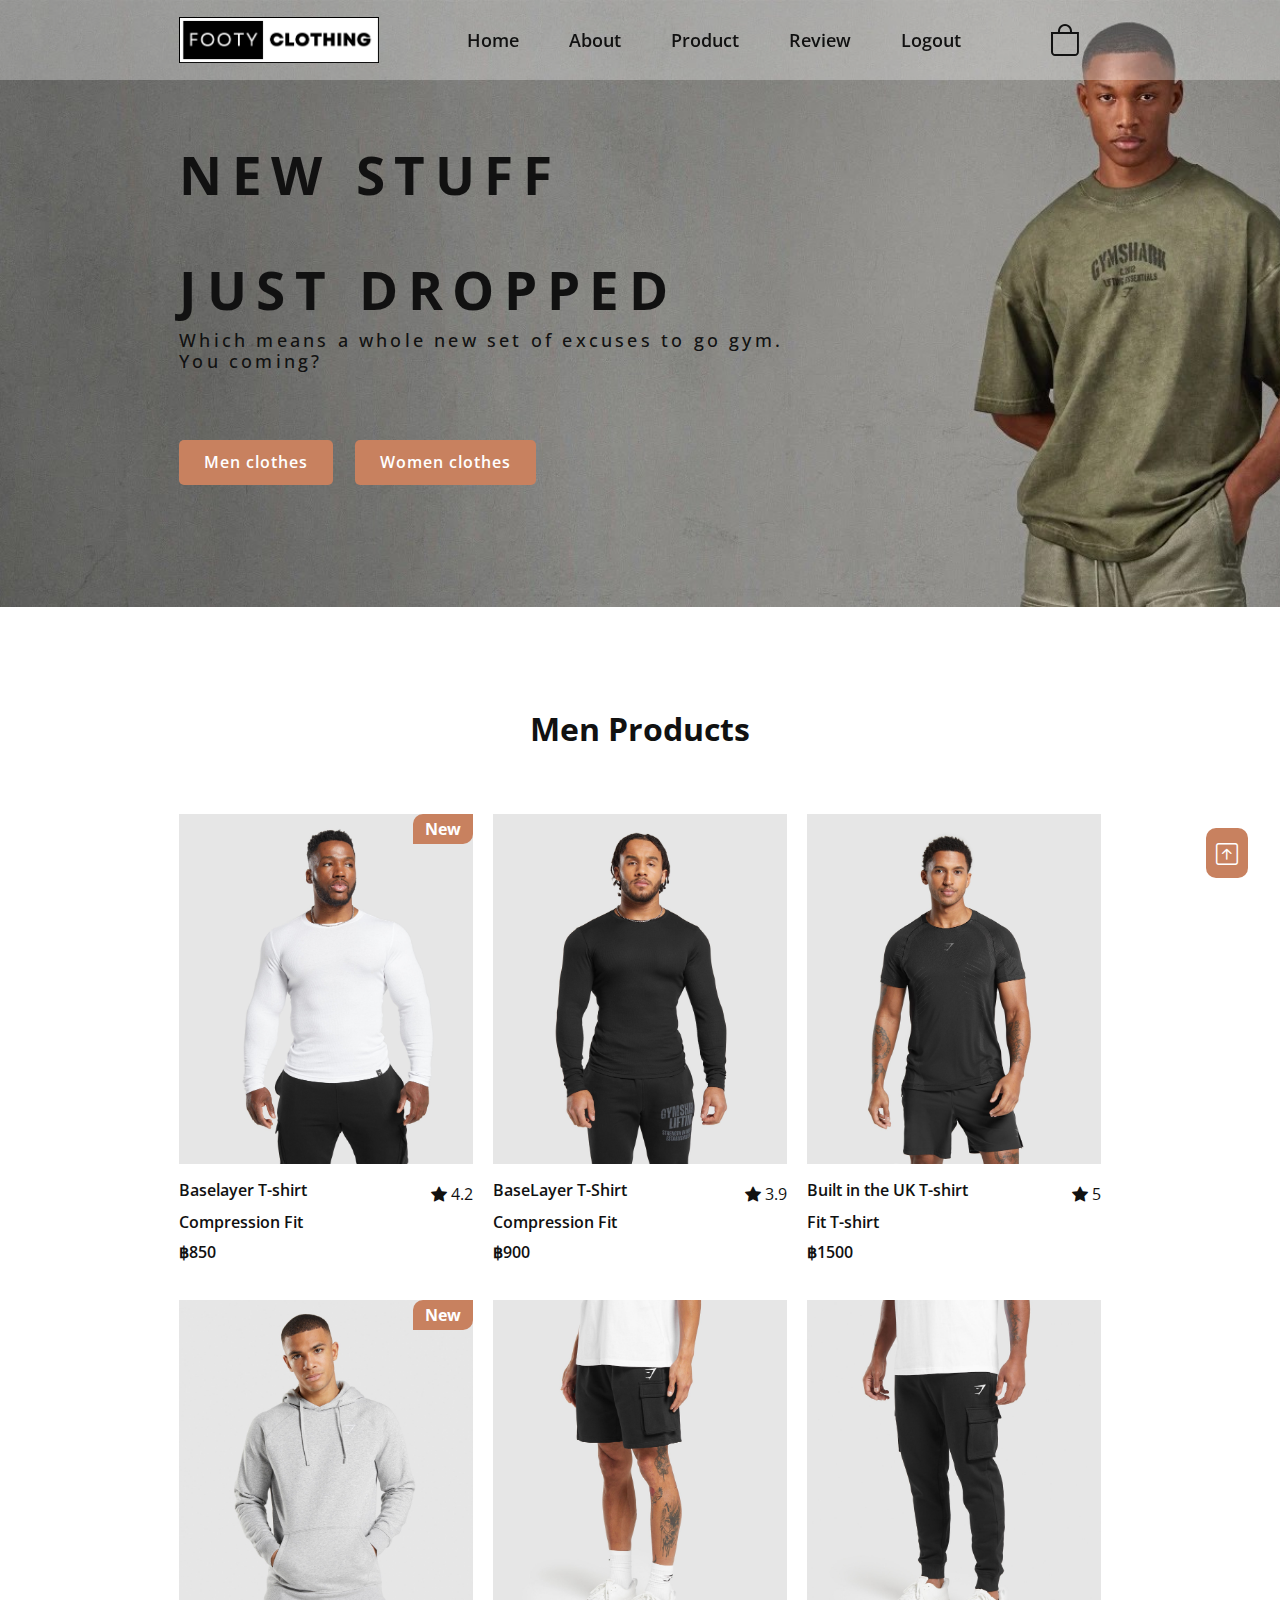
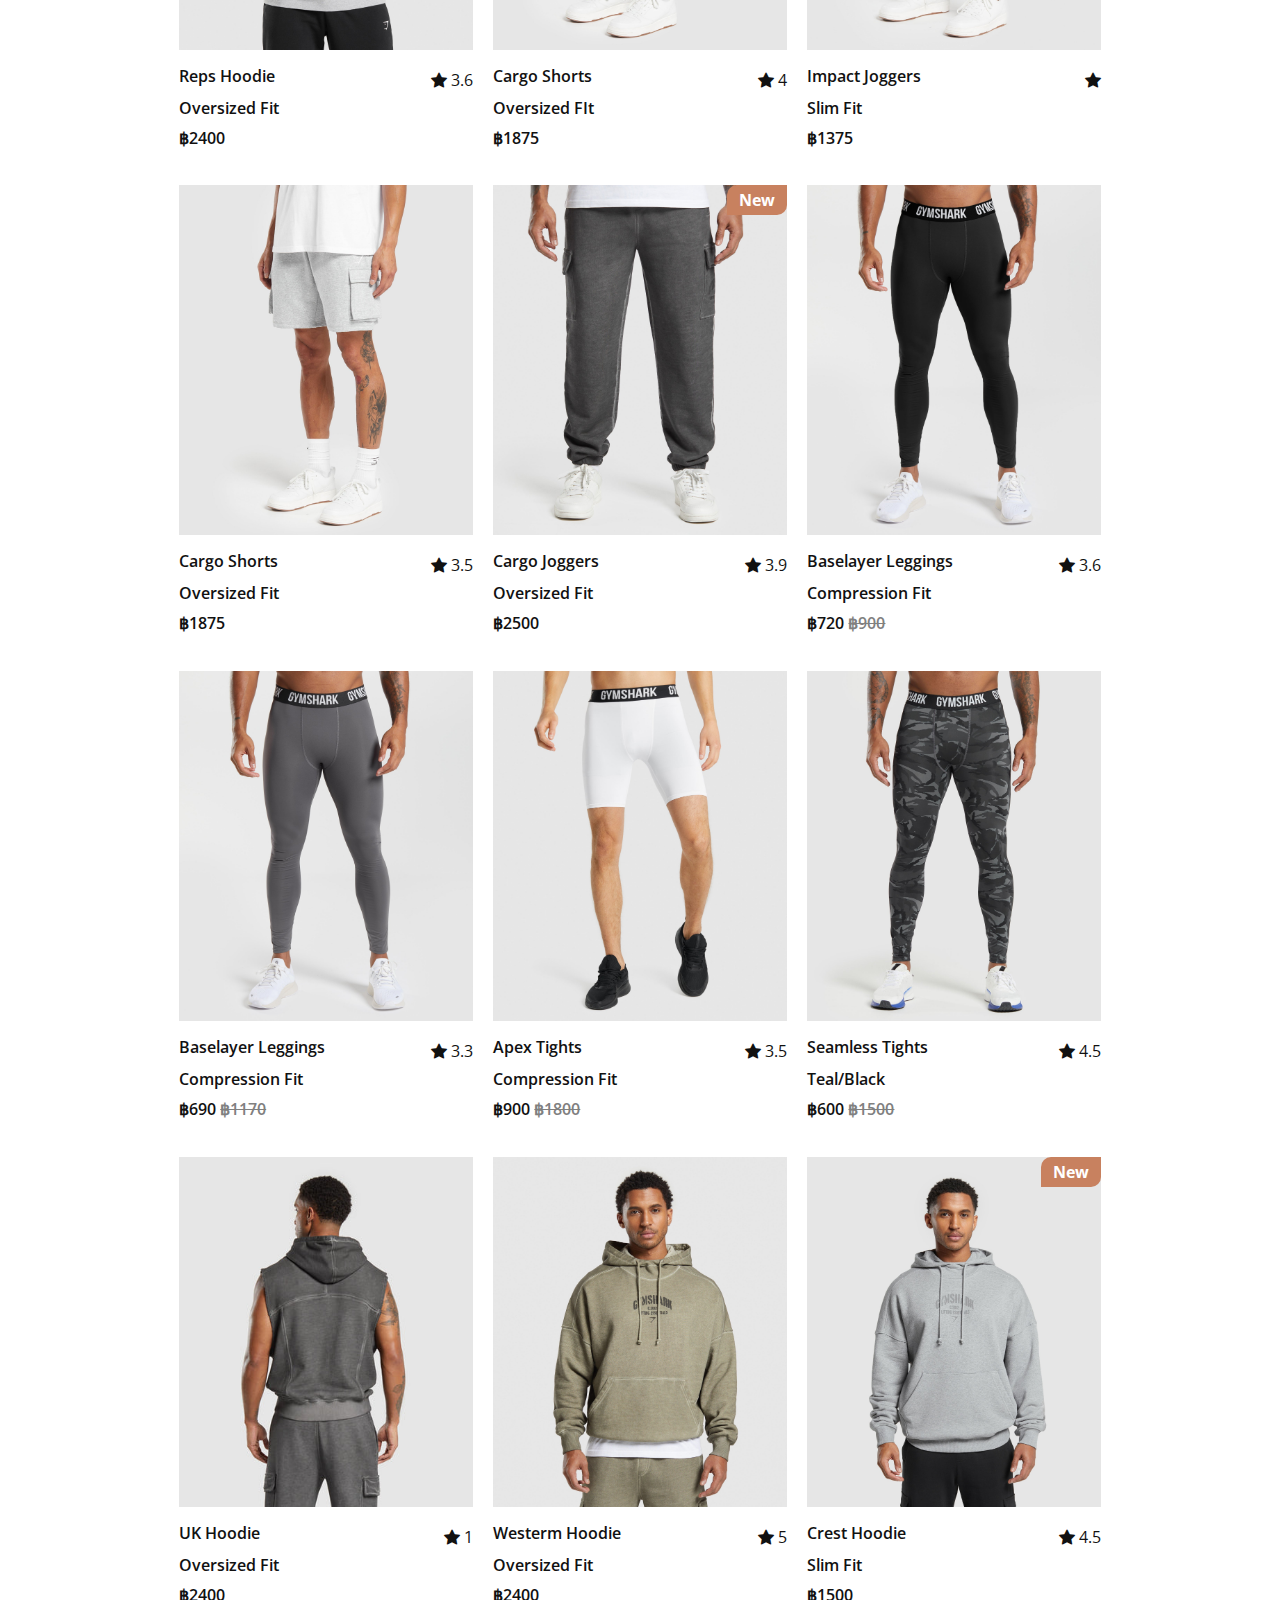
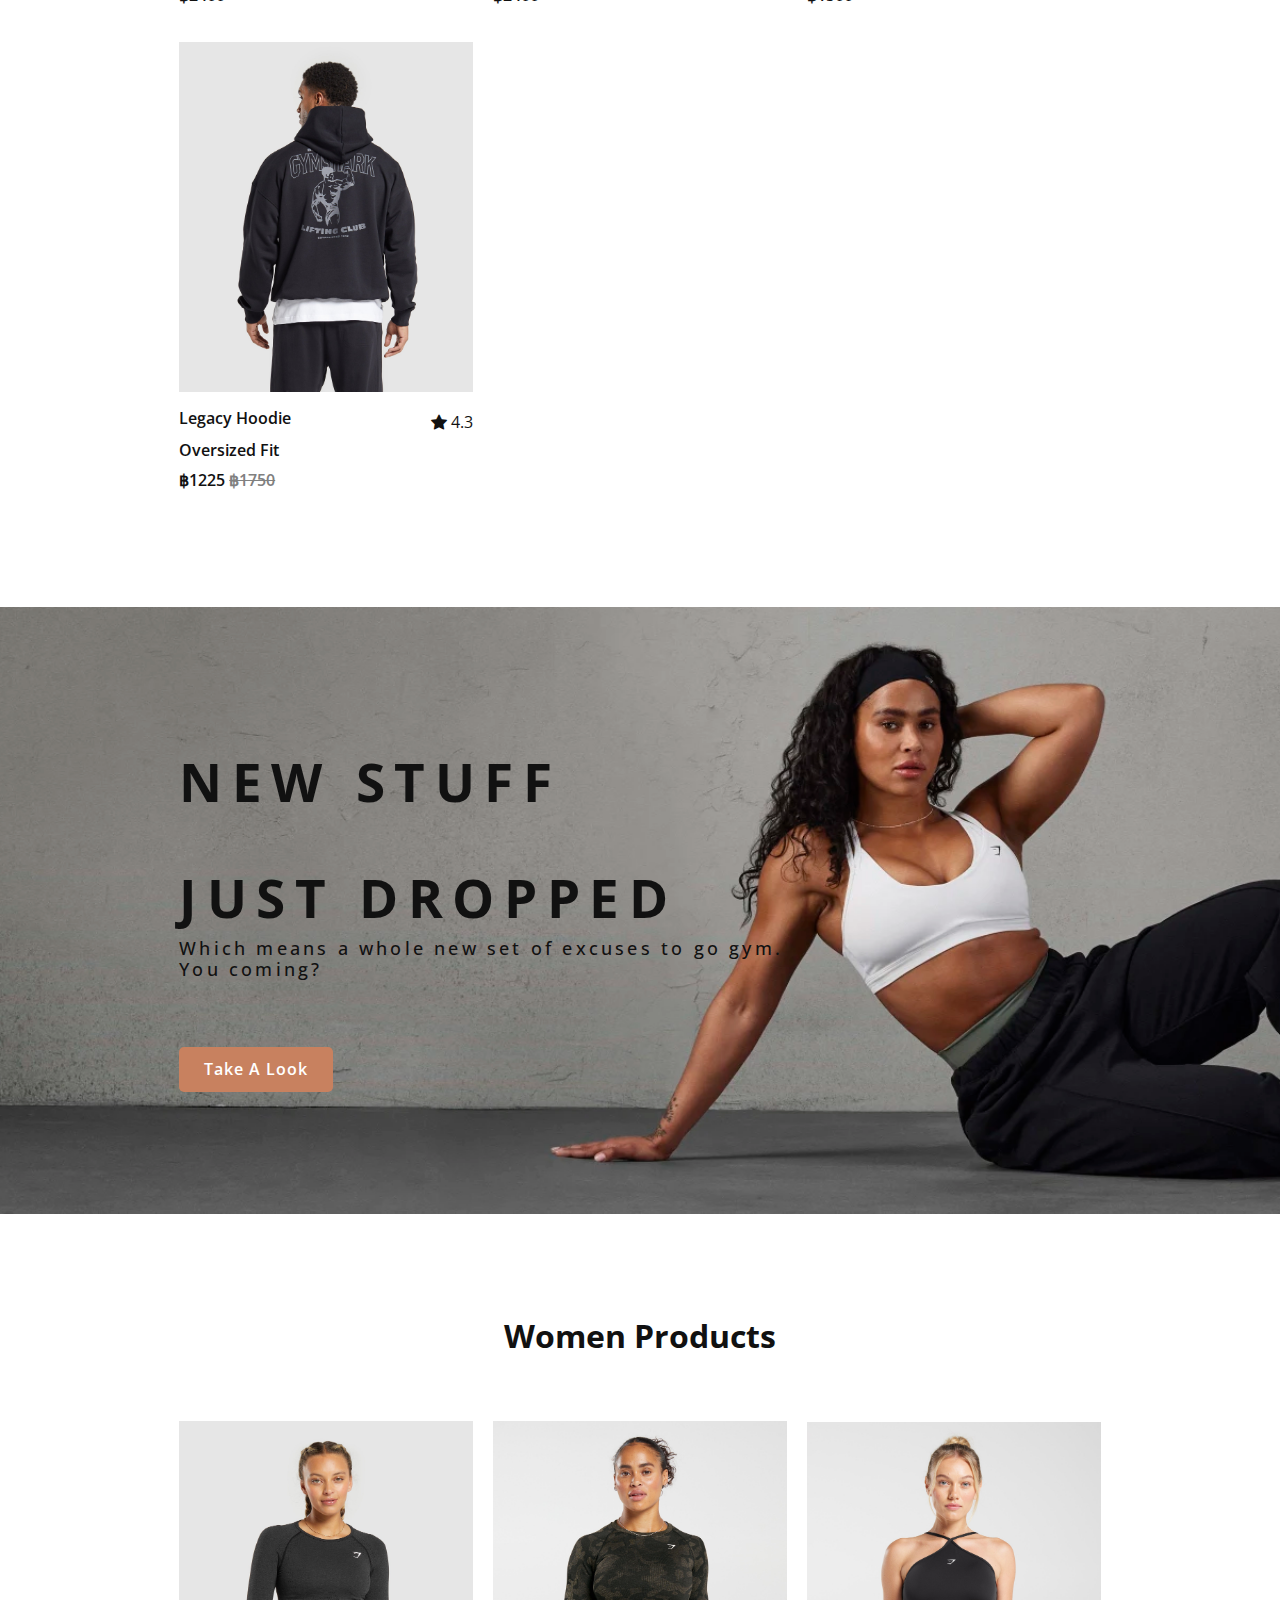
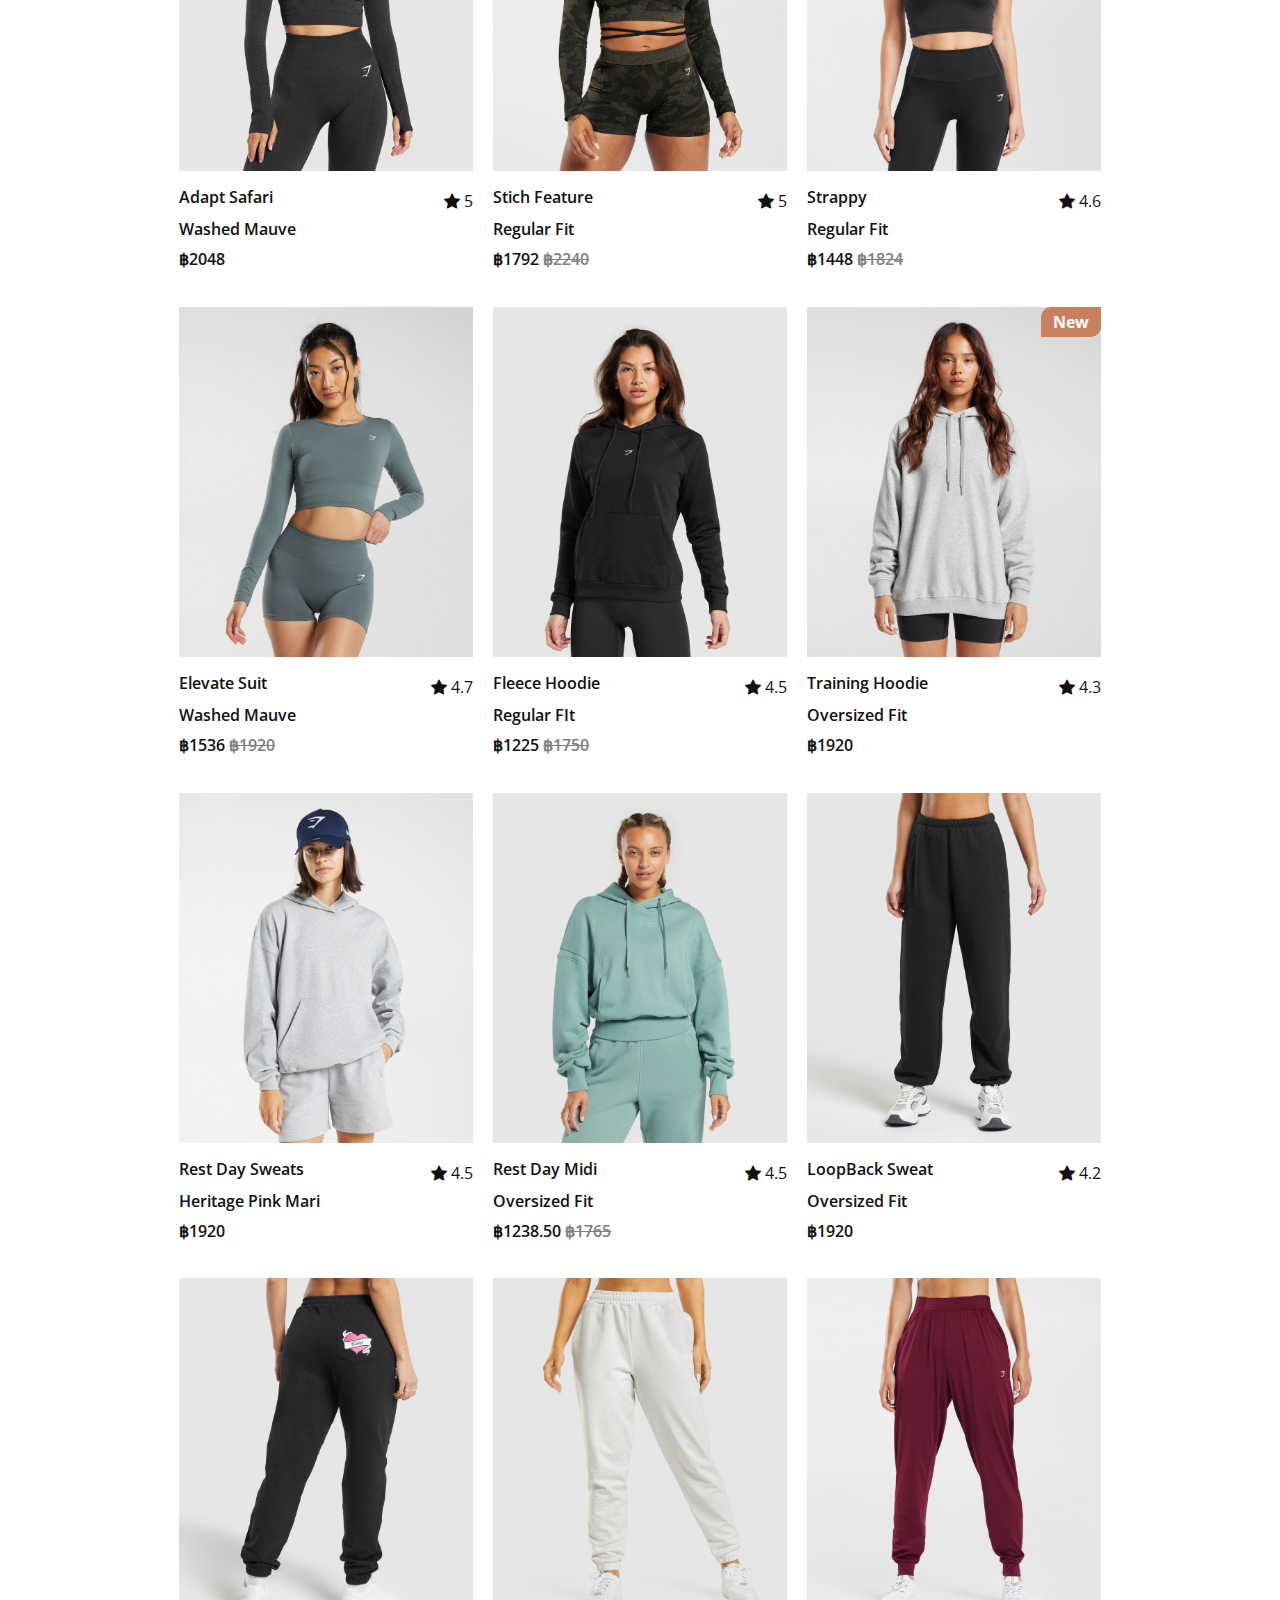
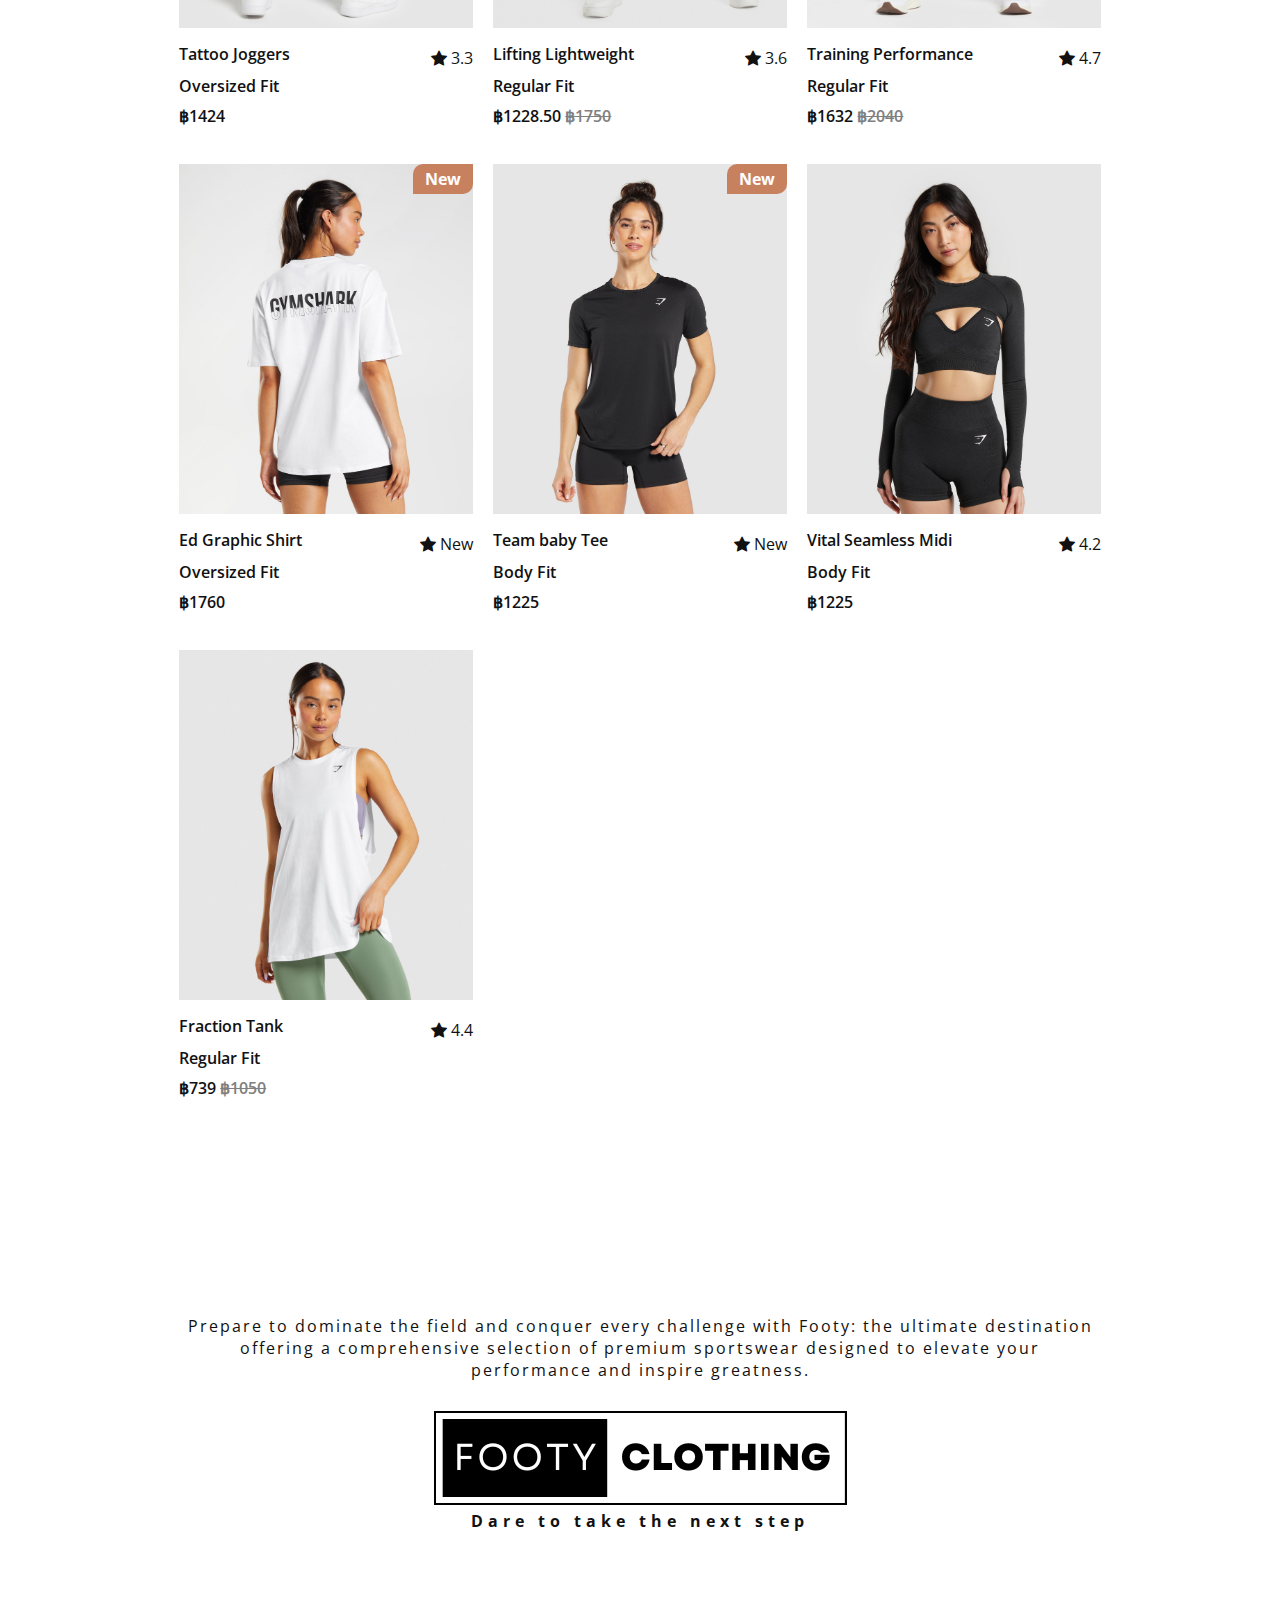
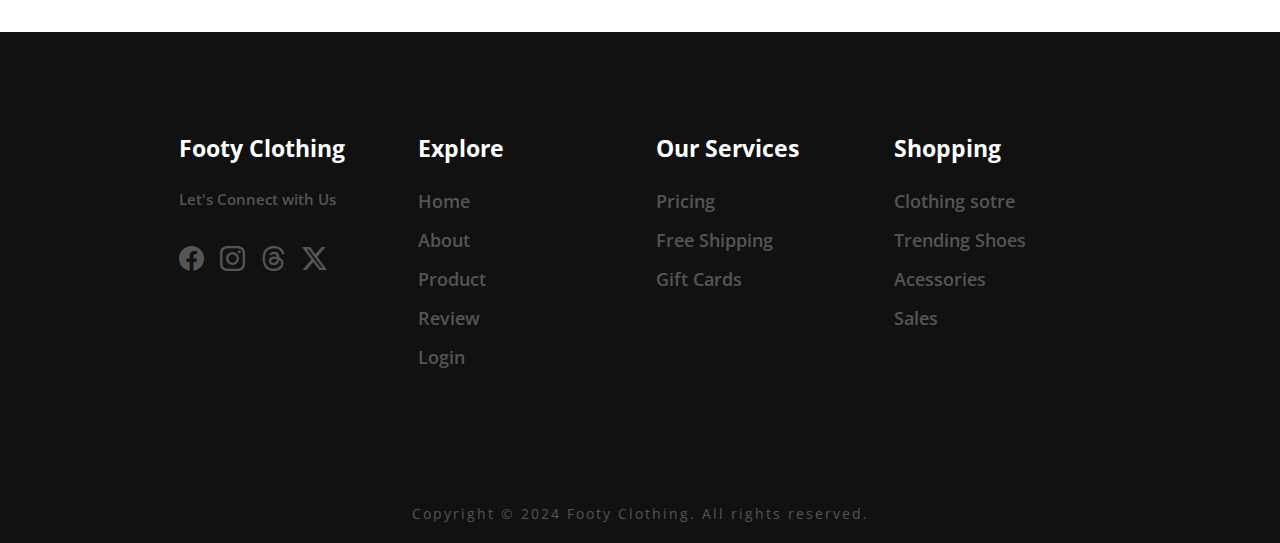
<file: product-logout.html>
<!DOCTYPE html>
<html lang="en">
  <head>
    <meta charset="UTF-8">
    <meta name="viewport" content="width=device-width, initial-scale=1.0">
    <title>Footy Clothing Store</title>
    <link rel="stylesheet" href="style.css">
    <link rel="preconnect" href="https://fonts.googleapis.com">
    <link rel="preconnect" href="https://fonts.gstatic.com" crossorigin>
    <link
      href="https://fonts.googleapis.com/css2?family=Open+Sans:ital,wdth,wght@0,75..100,300..800;1,75..100,300..800&display=swap"
      rel="stylesheet">
    <link rel="stylesheet"
      href="https://cdn.jsdelivr.net/npm/bootstrap-icons@1.11.3/font/bootstrap-icons.min.css">
    <link rel="stylesheet" href="product.css">
    <!-- <link
      href="https://cdn.jsdelivr.net/npm/bootstrap@5.3.3/dist/css/bootstrap.min.css"
      rel="stylesheet"
      integrity="sha384-QWTKZyjpPEjISv5WaRU9OFeRpok6YctnYmDr5pNlyT2bRjXh0JMhjY6hW+ALEwIH"
      crossorigin="anonymous"> -->
    <link rel="shortcut icon" type="image/x-icon" href="img/Footya.ico" />

  </head>
  <body>
    <header>
      <a href="#" class="logo"><img class="img-logo" src="img/Footy.png"
          alt></a>
      <ul class="navlist">
        <li><a href="logout.html">Home</a></li>
        <li><a href="about-us-logout.html">About</a></li>
        <li><a href="product-logout.html">Product</a></li>
        <li><a href="about-us-logout.html#review">Review</a></li>
        <li><a href="index.html">Logout</a></li>
      </ul>

      <div class="header-icons">
        <a href="#"><i class="bi bi-bag"></i></a>
        <i class="bi bi-menu-button" id="menu-icon"></i>
      </div>
    </header>

    <section class="product-home" id="product-home">
      <div class="home-text">
        <h1><span>NEW STUFF<br>JUST DROPPED</span></h1>
        <p>Which means a whole new set of excuses to go gym.<br>You coming?</p>
        <a href="#new" class="css-btn">Men clothes</a>
        <a href="#product-women" class="css-btn">Women clothes</a>
      </div>
    </section>

    <section class="new" id="new">
      <div class="center-text">
        <h2>Men Products</h2>
        <div class="product-content">

          <div class="product-box">
            <img class="product-img m-1" src="img/men-products/men1.jpg" alt>
            <div class="product-info">
              <h5>Baselayer T-shirt</h5>
              <div class="rating"><i class="bi bi-star-fill"></i> 4.2 </div>
            </div>
            <h5>Compression Fit</h5>
            <h6>฿850</h6>
            <div class="new-label">
              <h4>New</h4>
            </div>
          </div>

          <div class="product-box">
            <img class="product-img m-2" src="img/men-products/men2.jpg" alt>
            <div class="product-info">
              <h5>BaseLayer T-Shirt</h5>
              <div class="rating"><i class="bi bi-star-fill"></i> 3.9</div>
            </div>
            <h5>Compression Fit</h5>
            <h6>฿900</h6>
          </div>

          <div class="product-box">
            <img class="product-img m-3" src="img/men-products/men3.jpg" alt>
            <div class="product-info">
              <h5>Built in the UK T-shirt</h5>
              <div class="rating"><i class="bi bi-star-fill"></i> 5</div>
            </div>
            <h5>Fit T-shirt</h5>
            <h6>฿1500</h6>
          </div>

          <div class="product-box">
            <img class="product-img m-4" src="img/men-products/men4.jpg" alt>
            <div class="product-info">
              <h5>Reps Hoodie</h5>
              <div class="rating"><i class="bi bi-star-fill"></i> 3.6</div>
            </div>
            <h5>Oversized Fit</h5>
            <h6>฿2400</h6>
            <div class="new-label">
              <h4>New</h4>
            </div>
          </div>

          <div class="product-box">
            <img class="product-img m-s-1"
              src="img/men-products/men-short-1.jpg" alt>
            <div class="product-info">
              <h5>Cargo Shorts</h5>
              <div class="rating"><i class="bi bi-star-fill"></i> 4</div>
            </div>
            <h5>Oversized FIt</h5>
            <h6>฿1875</h6>
          </div>

          <div class="product-box">
            <img class="product-img m-s-2"
              src="img/men-products/men-short-2.jpg" alt>
            <div class="product-info">
              <h5>Impact Joggers</h5>
              <div class="rating"><i class="bi bi-star-fill"></i> </div>
            </div>
            <h5>Slim Fit</h5>
            <h6>฿1375</h6>
          </div>

          <div class="product-box">
            <img class="product-img m-s-3"
              src="img/men-products/men-short-3.jpg" alt>
            <div class="product-info">
              <h5>Cargo Shorts</h5>
              <div class="rating"><i class="bi bi-star-fill"></i> 3.5</div>
            </div>
            <h5>Oversized Fit</h5>
            <h6>฿1875</h6>
          </div>

          <div class="product-box">
            <img class="product-img m-s-4"
              src="img/men-products/men-short-4.jpg" alt>
            <div class="product-info">
              <h5>Cargo Joggers</h5>
              <div class="rating"><i class="bi bi-star-fill"></i> 3.9</div>
            </div>
            <h5>Oversized Fit</h5>
            <h6>฿2500</h6>
            <div class="new-label">
              <h4>New</h4>
            </div>
          </div>

          <div class="product-box">
            <img class="product-img m-j-1"
              src="img/men-products/men-joggers-1.jpg" alt>
            <div class="product-info">
              <h5>Baselayer Leggings</h5>
              <div class="rating"><i class="bi bi-star-fill"></i> 3.6</div>
            </div>
            <h5>Compression Fit</h5>
            <h6>฿720 <span
                style="text-decoration: line-through; color: grey">฿900</span></h6>
          </div>

          <div class="product-box">
            <img class="product-img m-j-2"
              src="img/men-products/men-joggers-2.jpg" alt>
            <div class="product-info">
              <h5>Baselayer Leggings</h5>
              <div class="rating"><i class="bi bi-star-fill"></i> 3.3</div>
            </div>
            <h5>Compression Fit</h5>
            <h6>฿690 <span
                style="text-decoration: line-through; color: grey">฿1170</span></h6>
          </div>

          <div class="product-box">
            <img class="product-img m-j-3"
              src="img/men-products/men-joggers-3.jpg" alt>
            <div class="product-info">
              <h5>Apex Tights</h5>
              <div class="rating"><i class="bi bi-star-fill"></i> 3.5</div>
            </div>
            <h5>Compression Fit</h5>
            <h6>฿900 <span
                style="text-decoration: line-through; color: grey">฿1800</span></h6>
          </div>

          <div class="product-box">
            <img class="product-img m-j-4"
              src="img/men-products/men-joggers-4.jpg" alt>
            <div class="product-info">
              <h5>Seamless Tights</h5>
              <div class="rating"><i class="bi bi-star-fill"></i> 4.5</div>
            </div>
            <h5>Teal/Black</h5>
            <h6>฿600 <span
                style="text-decoration: line-through; color: grey">฿1500</span></h6>
          </div>

          <div class="product-box">
            <img class="product-img m-h-1"
              src="img/men-products/men-hoodie-1.jpg" alt>
            <div class="product-info">
              <h5>UK Hoodie</h5>
              <div class="rating"><i class="bi bi-star-fill"></i> 1</div>
            </div>
            <h5>Oversized Fit</h5>
            <h6>฿2400</h6>
          </div>

          <div class="product-box">
            <img class="product-img m-h-2"
              src="img/men-products/men-hoodie-2.jpg" alt>
            <div class="product-info">
              <h5>Westerm Hoodie</h5>
              <div class="rating"><i class="bi bi-star-fill"></i> 5</div>
            </div>
            <h5>Oversized Fit</h5>
            <h6>฿2400</h6>
          </div>

          <div class="product-box">
            <img class="product-img m-h-3"
              src="img/men-products/men-hoodie-3.jpg" alt>
            <div class="product-info">
              <h5>Crest Hoodie</h5>
              <div class="rating"><i class="bi bi-star-fill"></i> 4.5</div>
            </div>
            <h5>Slim Fit</h5>
            <h6>฿1500</h6>
            <div class="new-label">
              <h4>New</h4>
            </div>
          </div>

          <div class="product-box">
            <img class="product-img m-h-4"
              src="img/men-products/men-hoodie-4.jpg" alt>
            <div class="product-info">
              <h5>Legacy Hoodie</h5>
              <div class="rating"><i class="bi bi-star-fill"></i> 4.3</div>
            </div>
            <h5>Oversized Fit</h5>
            <h6>฿1225 <span
                style="text-decoration: line-through; color: grey">฿1750</span></h6>
          </div>

        </div>
      </div>
    </section>

    <section class="product-women" id="product-women">
      <div class="home-text">
        <h1><span>NEW STUFF<br>JUST DROPPED</span></h1>
        <p>Which means a whole new set of excuses to go gym.<br>You coming?</p>
        <a href="#new-women" class="css-btn">Take A Look</a>
      </div>
    </section>

    <section class="new-women" id="new-women">
      <div class="center-text">
        <h2>Women Products</h2>
        <div class="product-content">

          <div class="product-box">
            <img class="product-img w-1" src="img/women-products/women-1.jpg"
              alt>
            <div class="product-info">
              <h5>Adapt Safari</h5>
              <div class="rating"><i class="bi bi-star-fill"></i> 5</div>
            </div>
            <h5>Washed Mauve</h5>
            <h6>฿2048</h6>
          </div>

          <div class="product-box">
            <img class="product-img w-2" src="img/women-products/women-2.jpg"
              alt>
            <div class="product-info">
              <h5>Stich Feature</h5>
              <div class="rating"><i class="bi bi-star-fill"></i> 5</div>
            </div>
            <h5>Regular Fit</h5>
            <h6>฿1792 <span
                style="text-decoration: line-through; color: grey">฿2240</span></h6>
          </div>

          <div class="product-box">
            <img class="product-img w-3" src="img/women-products/women-3.jpg"
              alt>
            <div class="product-info">
              <h5>Strappy</h5>
              <div class="rating"><i class="bi bi-star-fill"></i> 4.6</div>
            </div>
            <h5>Regular Fit</h5>
            <h6>฿1448 <span
                style="text-decoration: line-through; color: grey">฿1824</span></h6>
          </div>

          <div class="product-box">
            <img class="product-img w-4" src="img/women-products/women-4.jpg"
              alt>
            <div class="product-info">
              <h5>Elevate Suit</h5>
              <div class="rating"><i class="bi bi-star-fill"></i> 4.7</div>
            </div>
            <h5>Washed Mauve</h5>
            <h6>฿1536 <span
                style="text-decoration: line-through; color: grey">฿1920</span></h6>
          </div>

          <div class="product-box">
            <img class="product-img w-h-1"
              src="img/women-products/women-hoodie-1.jpg" alt>
            <div class="product-info">
              <h5>Fleece Hoodie</h5>
              <div class="rating"><i class="bi bi-star-fill"></i> 4.5</div>
            </div>
            <h5>Regular FIt</h5>
            <h6>฿1225 <span
                style="text-decoration: line-through; color: grey">฿1750</span></h6>
          </div>

          <div class="product-box">
            <img class="product-img w-h-2"
              src="img/women-products/women-hoodie-2.jpg" alt>
            <div class="product-info">
              <h5>Training Hoodie</h5>
              <div class="rating"><i class="bi bi-star-fill"></i> 4.3</div>
            </div>
            <h5>Oversized Fit</h5>
            <h6>฿1920</h6>
            <div class="new-label">
              <h4>New</h4>
            </div>
          </div>

          <div class="product-box">
            <img class="product-img w-h-3"
              src="img/women-products/women-hoodie-3.jpg" alt>
            <div class="product-info">
              <h5>Rest Day Sweats</h5>
              <div class="rating"><i class="bi bi-star-fill"></i> 4.5</div>
            </div>
            <h5>Heritage Pink Mari</h5>
            <h6>฿1920</h6>
          </div>

          <div class="product-box">
            <img class="product-img w-h-4"
              src="img/women-products/women-hoodie-4.jpg" alt>
            <div class="product-info">
              <h5>Rest Day Midi</h5>
              <div class="rating"><i class="bi bi-star-fill"></i> 4.5</div>
            </div>
            <h5>Oversized Fit</h5>
            <h6>฿1238.50 <span
                style="text-decoration: line-through; color: grey">฿1765</span></h6>
          </div>

          <div class="product-box">
            <img class="product-img w-j-1"
              src="img/women-products/women-joggers-1.jpg" alt>
            <div class="product-info">
              <h5>LoopBack Sweat</h5>
              <div class="rating"><i class="bi bi-star-fill"></i> 4.2</div>
            </div>
            <h5>Oversized Fit</h5>
            <h6>฿1920</h6>
          </div>

          <div class="product-box">
            <img class="product-img w-j-2"
              src="img/women-products/women-joggers-2.jpg" alt>
            <div class="product-info">
              <h5>Tattoo Joggers</h5>
              <div class="rating"><i class="bi bi-star-fill"></i> 3.3</div>
            </div>
            <h5>Oversized Fit</h5>
            <h6>฿1424</h6>
          </div>

          <div class="product-box">
            <img class="product-img w-j-3"
              src="img/women-products/women-joggers-3.jpg" alt>
            <div class="product-info">
              <h5>Lifting Lightweight</h5>
              <div class="rating"><i class="bi bi-star-fill"></i> 3.6</div>
            </div>
            <h5>Regular Fit</h5>
            <h6>฿1228.50 <span
                style="text-decoration: line-through; color: grey">฿1750</span></h6>
          </div>

          <div class="product-box">
            <img class="product-img w-j-4"
              src="img/women-products/women-joggers-4.jpg" alt>
            <div class="product-info">
              <h5>Training Performance</h5>
              <div class="rating"><i class="bi bi-star-fill"></i> 4.7</div>
            </div>
            <h5>Regular Fit</h5>
            <h6>฿1632 <span
                style="text-decoration: line-through; color: grey">฿2040</span></h6>
          </div>

          <div class="product-box">
            <img class="product-img w-s-1"
              src="img/women-products/women-shirt-1.jpg" alt>
            <div class="product-info">
              <h5>Ed Graphic Shirt</h5>
              <div class="rating"><i class="bi bi-star-fill"></i> New</div>
            </div>
            <h5>Oversized Fit</h5>
            <h6>฿1760</h6>
            <div class="new-label">
              <h4>New</h4>
            </div>
          </div>

          <div class="product-box">
            <img class="product-img w-s-2"
              src="img/women-products/women-shirt-2.jpg" alt>
            <div class="product-info">
              <h5>Team baby Tee</h5>
              <div class="rating"><i class="bi bi-star-fill"></i> New</div>
            </div>
            <h5>Body Fit</h5>
            <h6>฿1225</h6>
            <div class="new-label">
              <h4>New</h4>
            </div>
          </div>

          <div class="product-box">
            <img class="product-img w-s-3"
              src="img/women-products/women-shirt-3.jpg" alt>
            <div class="product-info">
              <h5>Vital Seamless Midi</h5>
              <div class="rating"><i class="bi bi-star-fill"></i> 4.2</div>
            </div>
            <h5>Body Fit</h5>
            <h6>฿1225</h6>
          </div>

          <div class="product-box">
            <img class="product-img w-s-4"
              src="img/women-products/women-shirt-4.jpg" alt>
            <div class="product-info">
              <h5>Fraction Tank</h5>
              <div class="rating"><i class="bi bi-star-fill"></i> 4.4</div>
            </div>
            <h5>Regular Fit</h5>
            <h6>฿739 <span
                style="text-decoration: line-through; color: grey">฿1050</span></h6>
          </div>

        </div>

      </div>
    </section>

    <section class="brand">

      <p class="description">Prepare to dominate the field and conquer every
        challenge with Footy: the ultimate destination offering a comprehensive
        selection of premium sportswear designed to elevate your performance and
        inspire greatness.</p>

      <div class="brand-content">
        <div class="main">
          <img src="img/Footy.png" alt>
          <p class="slogan">Dare to take the next step</p>
        </div>
      </div>
    </section>

    <!--contact-->
    <section class="contact" id="contact">
      <div class="main-contact">
        <h3>Footy Clothing</h3>
        <h5>Let's Connect with Us</h5>
        <div class="icons">
          <a href="#"><i class="bi bi-facebook"></i></a>
          <a href="#"><i class="bi bi-instagram"></i></a>
          <a href="#"><i class="bi bi-threads"></i></a>
          <a href="#"><i class="bi bi-twitter-x"></i></a>
        </div>
      </div>

      <div class="main-contact">
        <h3>Explore</h3>
        <li><a href="#home">Home</a></li>
        <li><a href="#about">About</a></li>
        <li><a href="#product">Product</a></li>
        <li><a href="#review">Review</a></li>
        <li><a href="#login">Login</a></li>
      </div>

      <div class="main-contact">
        <h3>Our Services</h3>
        <li><a href="#">Pricing</a></li>
        <li><a href="#">Free Shipping</a></li>
        <li><a href="#">Gift Cards</a></li>
      </div>

      <div class="main-contact">
        <h3>Shopping</h3>
        <li><a href="#">Clothing sotre</a></li>
        <li><a href="#">Trending Shoes</a></li>
        <li><a href="#">Acessories</a></li>
        <li><a href="#">Sales</a></li>
      </div>

    </section>

    <div class="last-text">
      <p>Copyright © 2024 Footy Clothing. All rights reserved.</p>
    </div>

    <a href="#" class="top"><i class="bi bi-arrow-up-square"></i></a>

    <script src="script.js"></script>
  </body>
</html>
</file>
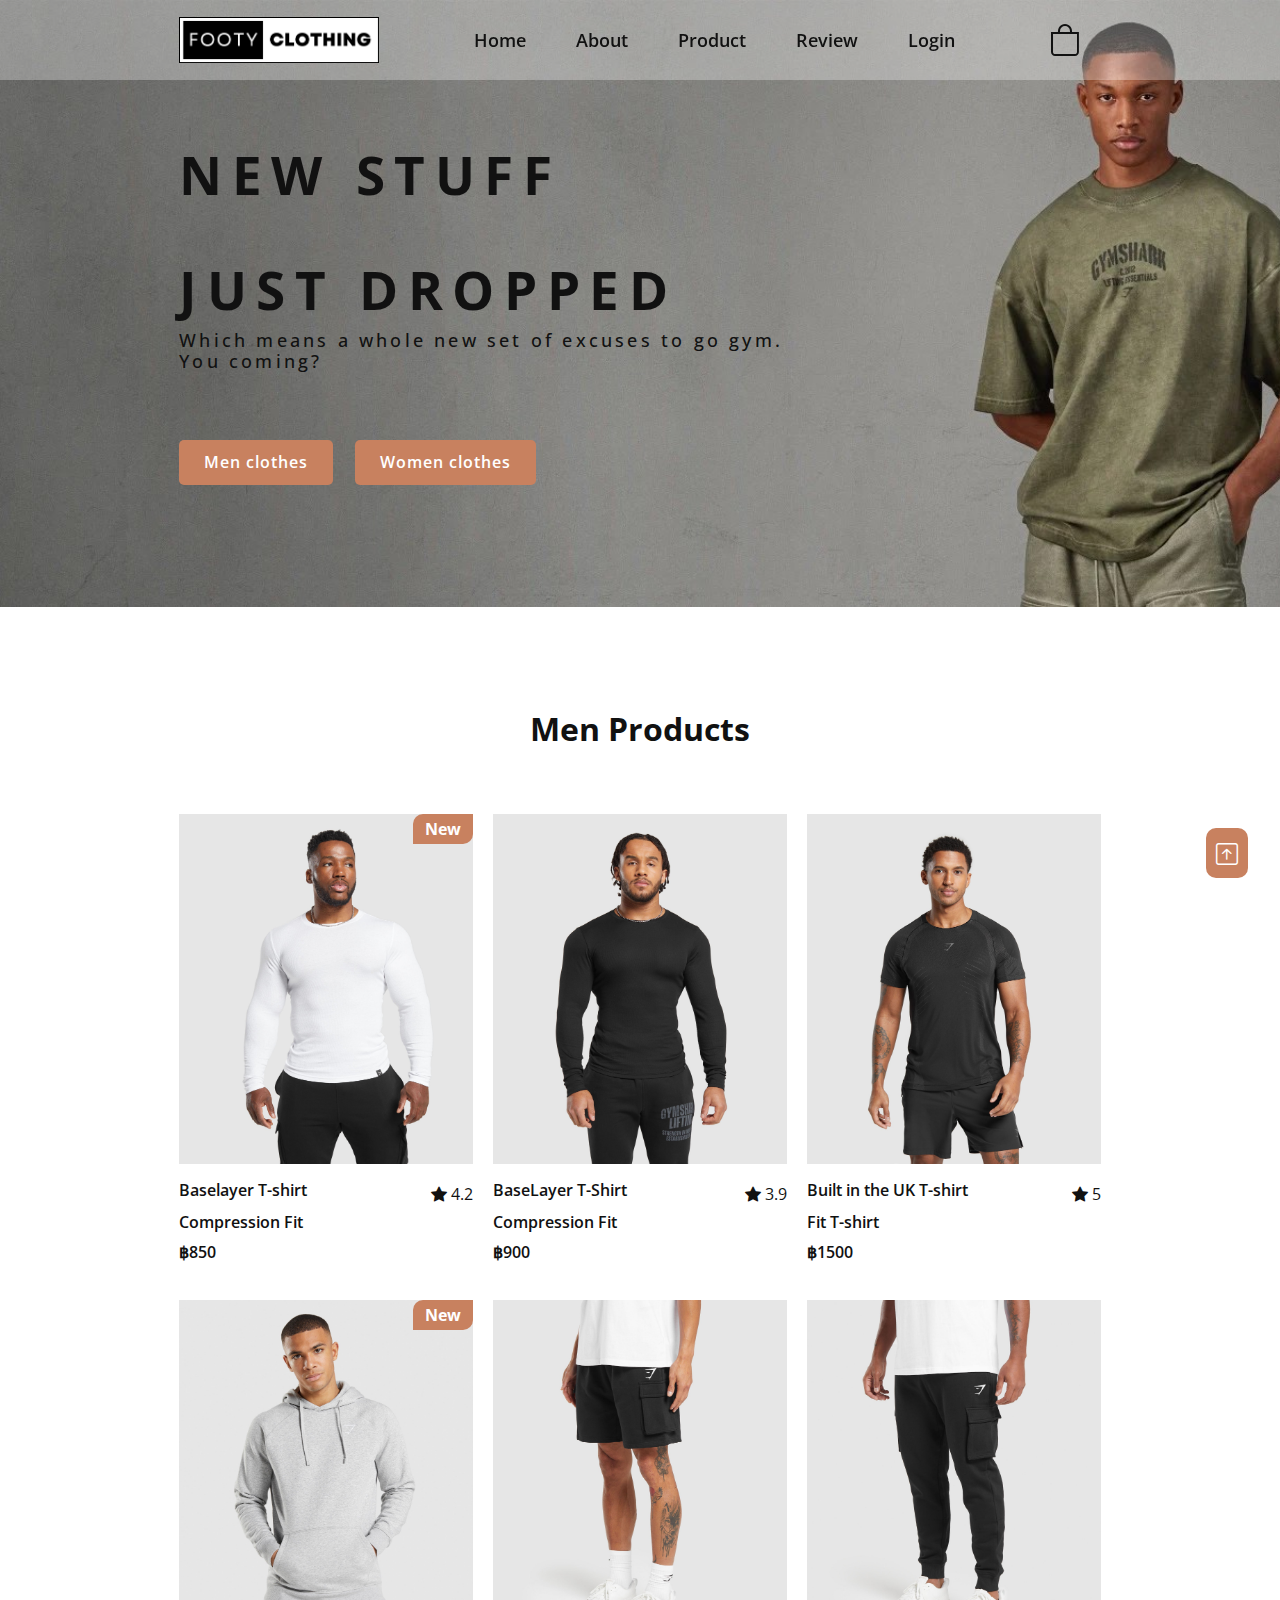
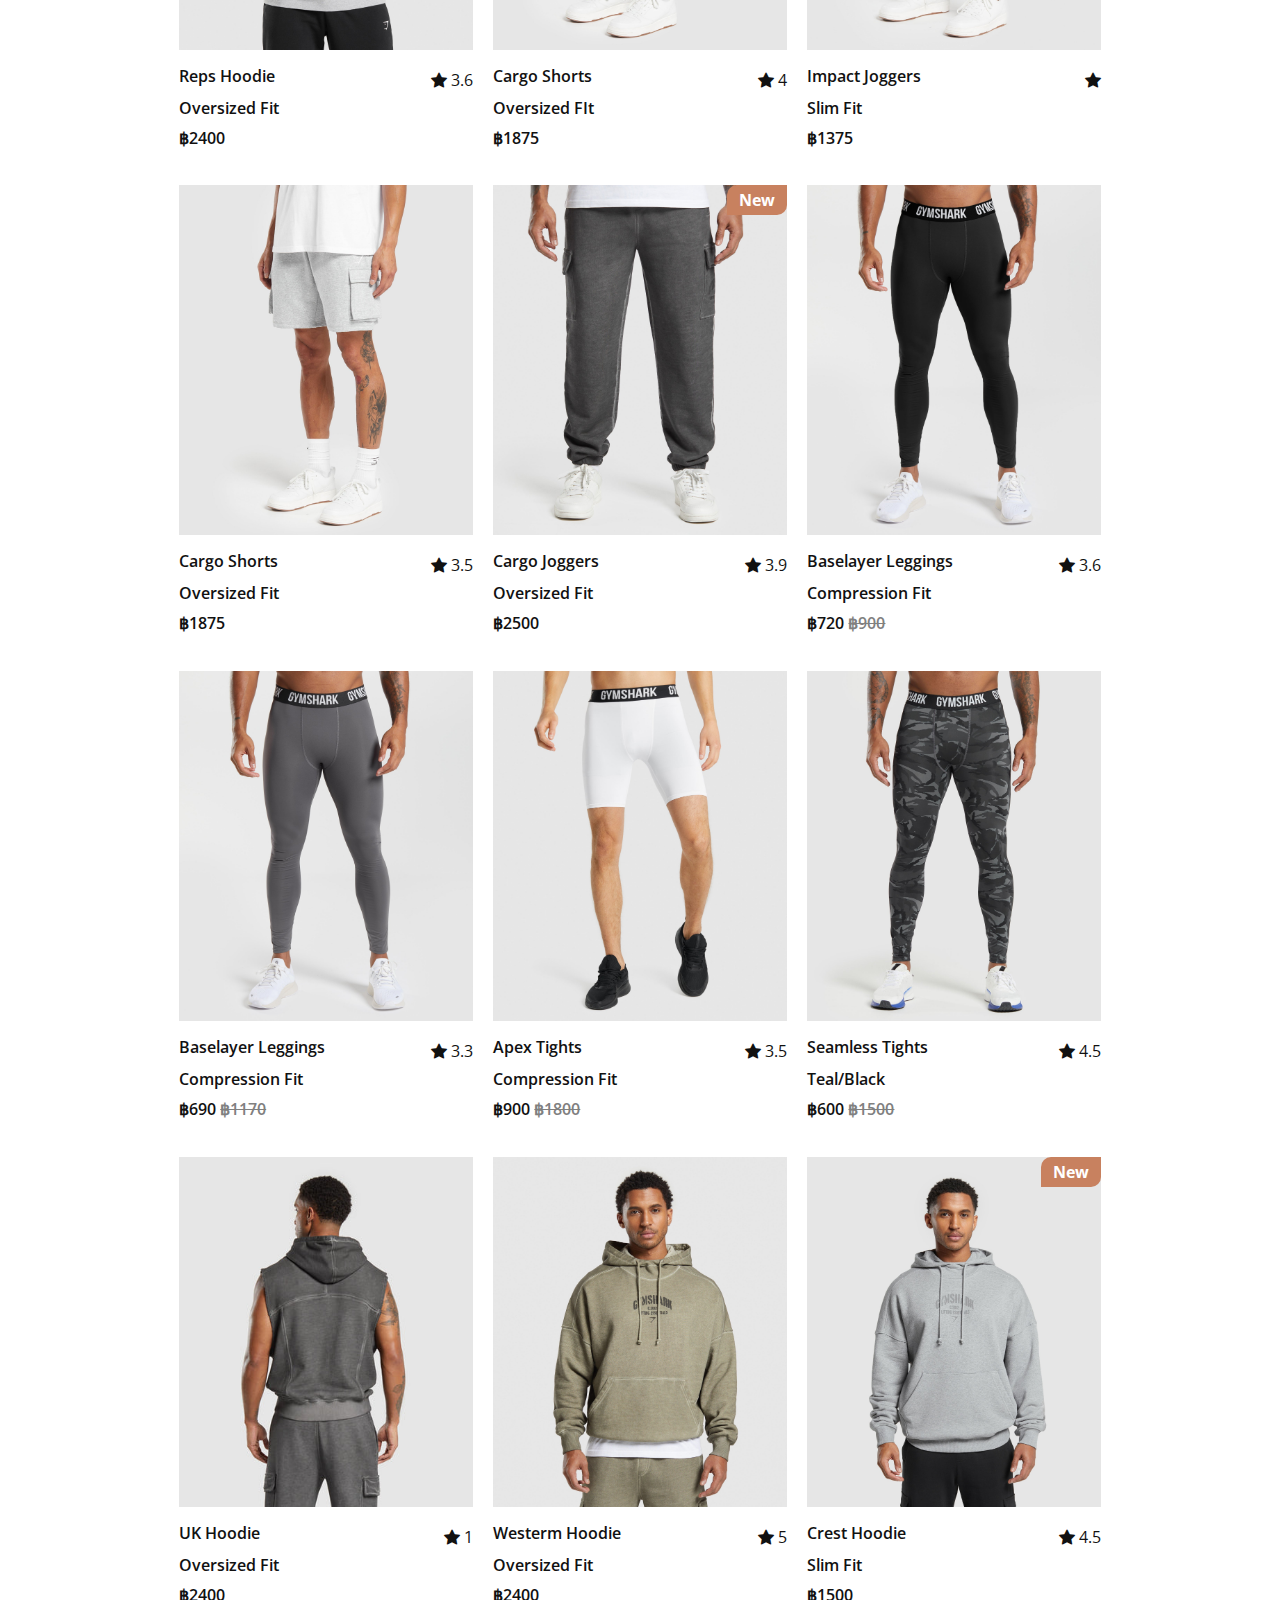
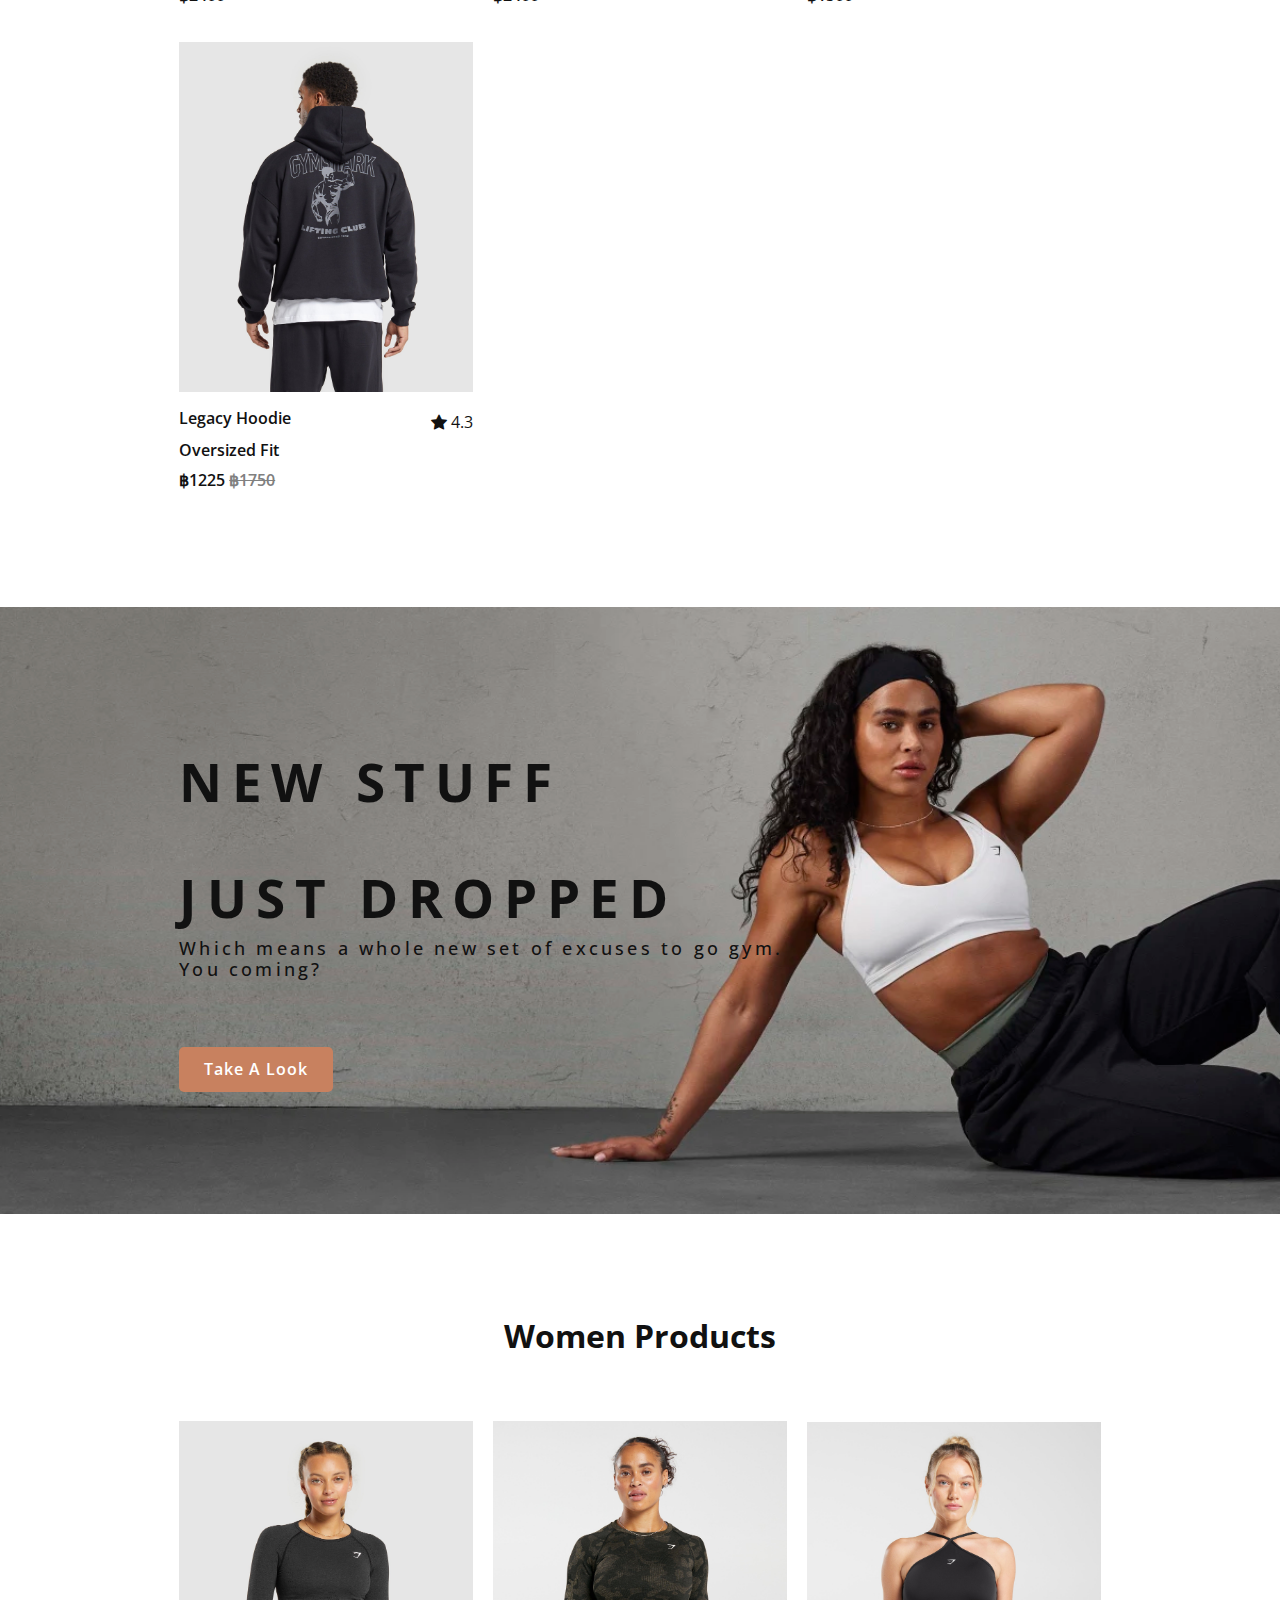
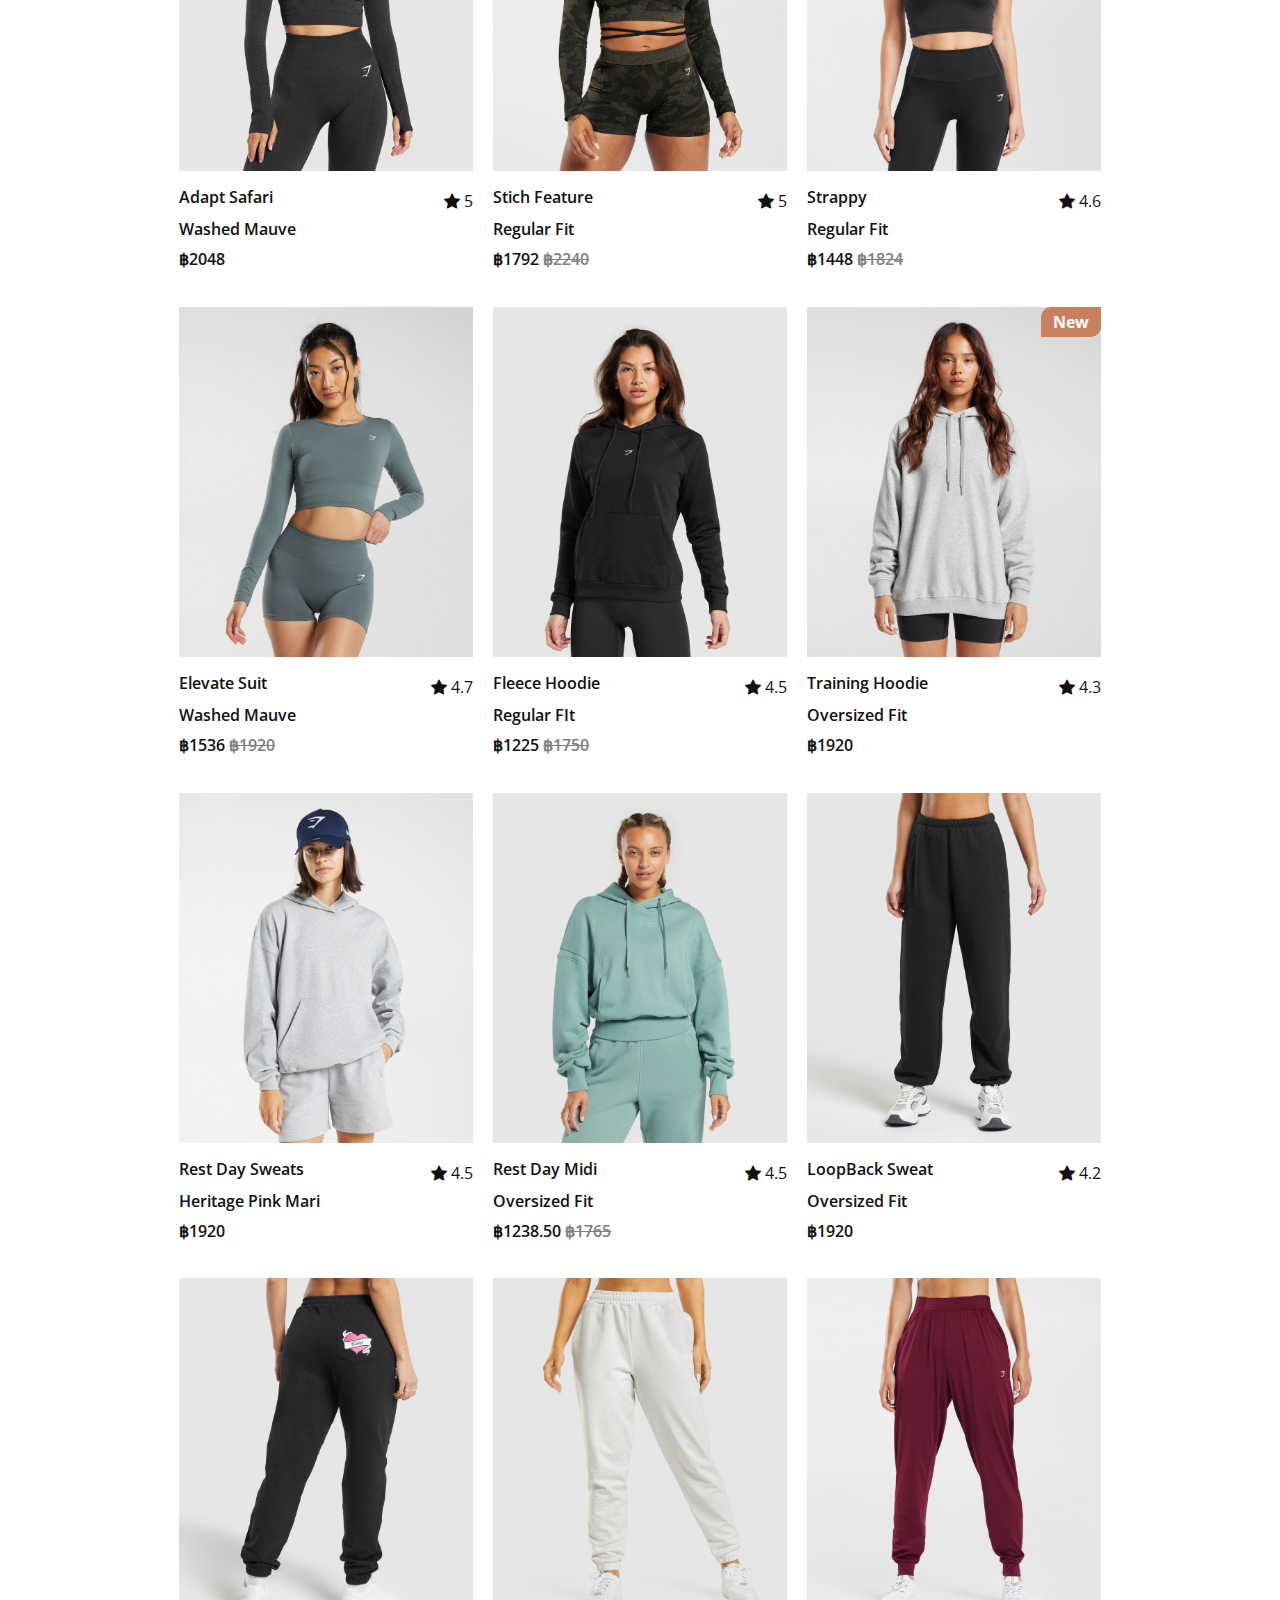
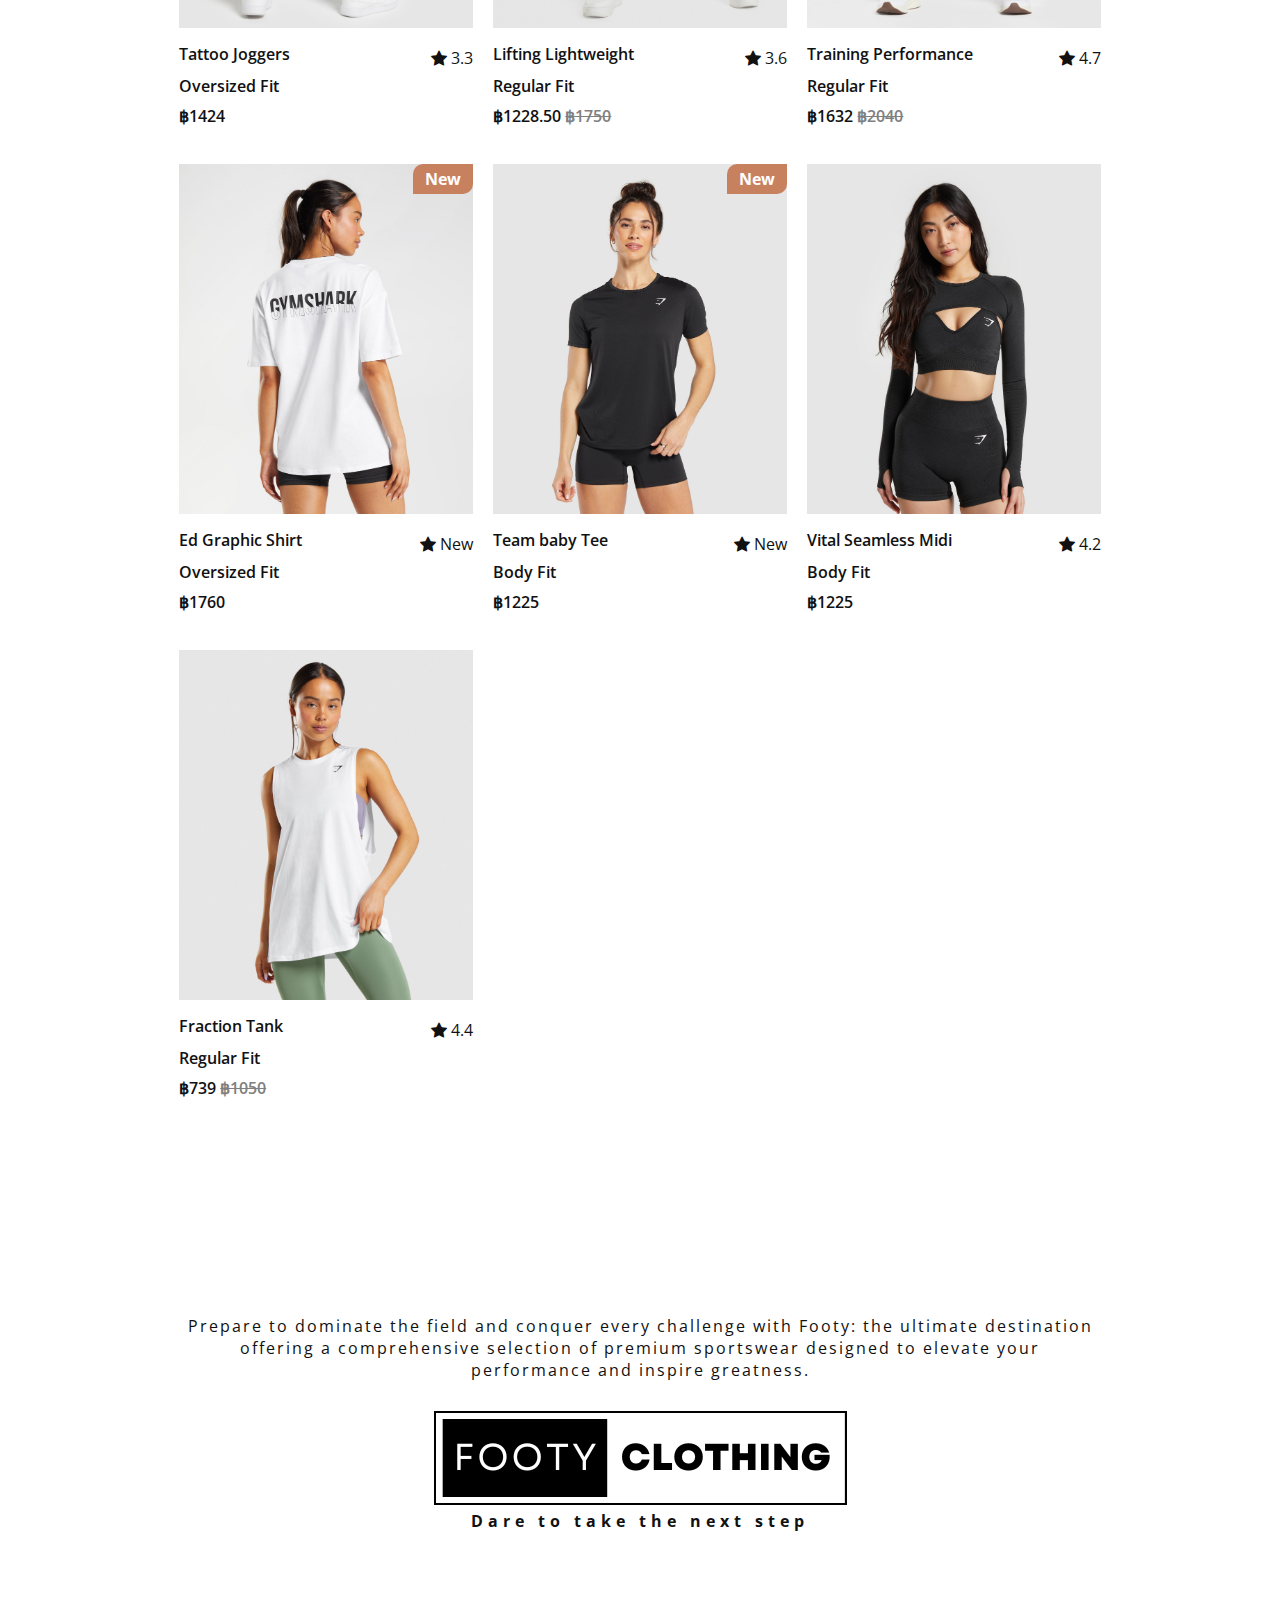
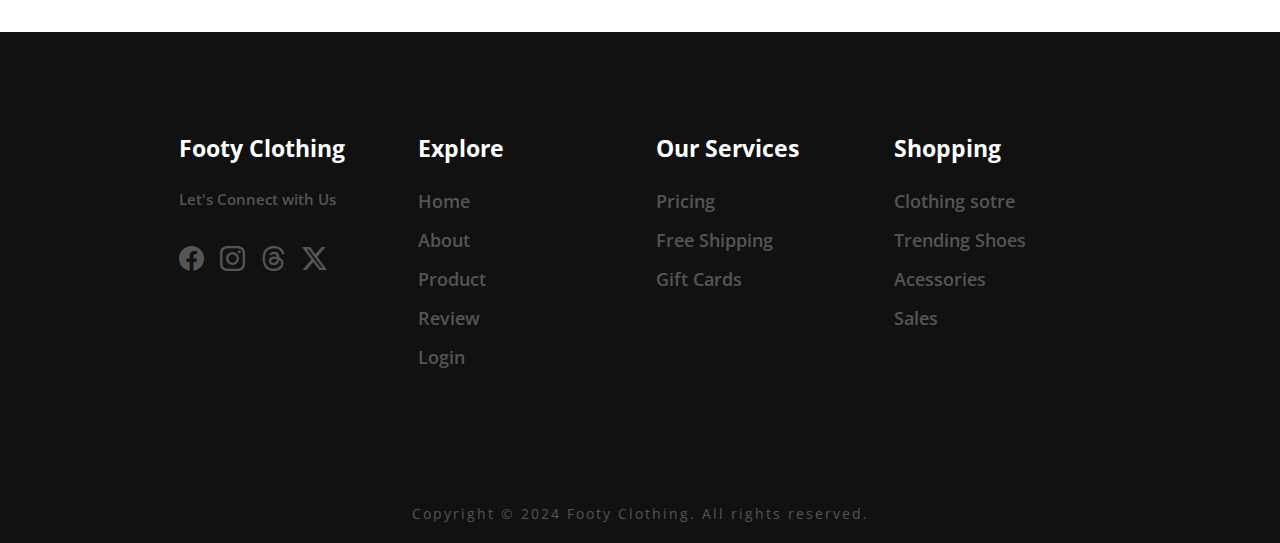
<file: product.html>
<!DOCTYPE html>
<html lang="en">
  <head>
    <meta charset="UTF-8">
    <meta name="viewport" content="width=device-width, initial-scale=1.0">
    <title>Footy Clothing Store</title>
    <link rel="stylesheet" href="style.css">
    <link rel="preconnect" href="https://fonts.googleapis.com">
    <link rel="preconnect" href="https://fonts.gstatic.com" crossorigin>
    <link
      href="https://fonts.googleapis.com/css2?family=Open+Sans:ital,wdth,wght@0,75..100,300..800;1,75..100,300..800&display=swap"
      rel="stylesheet">
    <link rel="stylesheet"
      href="https://cdn.jsdelivr.net/npm/bootstrap-icons@1.11.3/font/bootstrap-icons.min.css">
    <link rel="stylesheet" href="product.css">
    <!-- <link
      href="https://cdn.jsdelivr.net/npm/bootstrap@5.3.3/dist/css/bootstrap.min.css"
      rel="stylesheet"
      integrity="sha384-QWTKZyjpPEjISv5WaRU9OFeRpok6YctnYmDr5pNlyT2bRjXh0JMhjY6hW+ALEwIH"
      crossorigin="anonymous"> -->
    <link rel="shortcut icon" type="image/x-icon" href="img/Footya.ico" />

  </head>
  <body>
    <header>
      <a href="#" class="logo"><img class="img-logo" src="img/Footy.png"
          alt></a>
      <ul class="navlist">
        <li><a href="index.html">Home</a></li>
        <li><a href="about-us.html">About</a></li>
        <li><a href="product.html">Product</a></li>
        <li><a href="about-us.html#review">Review</a></li>
        <li><a href="login.html">Login</a></li>
      </ul>

      <div class="header-icons">
        <a href="#"><i class="bi bi-bag"></i></a>
        <i class="bi bi-menu-button" id="menu-icon"></i>
      </div>
    </header>

    <section class="product-home" id="product-home">
      <div class="home-text">
        <h1><span>NEW STUFF<br>JUST DROPPED</span></h1>
        <p>Which means a whole new set of excuses to go gym.<br>You coming?</p>
        <a href="#new" class="css-btn">Men clothes</a>
        <a href="#product-women" class="css-btn">Women clothes</a>
      </div>
    </section>

    <section class="new" id="new">
      <div class="center-text">
        <h2>Men Products</h2>
        <div class="product-content">

          <div class="product-box">
            <img class="product-img m-1" src="img/men-products/men1.jpg" alt>
            <div class="product-info">
              <h5>Baselayer T-shirt</h5>
              <div class="rating"><i class="bi bi-star-fill"></i> 4.2 </div>
            </div>
            <h5>Compression Fit</h5>
            <h6>฿850</h6>
            <div class="new-label">
              <h4>New</h4>
            </div>
          </div>

          <div class="product-box">
            <img class="product-img m-2" src="img/men-products/men2.jpg" alt>
            <div class="product-info">
              <h5>BaseLayer T-Shirt</h5>
              <div class="rating"><i class="bi bi-star-fill"></i> 3.9</div>
            </div>
            <h5>Compression Fit</h5>
            <h6>฿900</h6>
          </div>

          <div class="product-box">
            <img class="product-img m-3" src="img/men-products/men3.jpg" alt>
            <div class="product-info">
              <h5>Built in the UK T-shirt</h5>
              <div class="rating"><i class="bi bi-star-fill"></i> 5</div>
            </div>
            <h5>Fit T-shirt</h5>
            <h6>฿1500</h6>
          </div>

          <div class="product-box">
            <img class="product-img m-4" src="img/men-products/men4.jpg" alt>
            <div class="product-info">
              <h5>Reps Hoodie</h5>
              <div class="rating"><i class="bi bi-star-fill"></i> 3.6</div>
            </div>
            <h5>Oversized Fit</h5>
            <h6>฿2400</h6>
            <div class="new-label">
              <h4>New</h4>
            </div>
          </div>

          <div class="product-box">
            <img class="product-img m-s-1"
              src="img/men-products/men-short-1.jpg" alt>
            <div class="product-info">
              <h5>Cargo Shorts</h5>
              <div class="rating"><i class="bi bi-star-fill"></i> 4</div>
            </div>
            <h5>Oversized FIt</h5>
            <h6>฿1875</h6>
          </div>

          <div class="product-box">
            <img class="product-img m-s-2"
              src="img/men-products/men-short-2.jpg" alt>
            <div class="product-info">
              <h5>Impact Joggers</h5>
              <div class="rating"><i class="bi bi-star-fill"></i> </div>
            </div>
            <h5>Slim Fit</h5>
            <h6>฿1375</h6>
          </div>

          <div class="product-box">
            <img class="product-img m-s-3"
              src="img/men-products/men-short-3.jpg" alt>
            <div class="product-info">
              <h5>Cargo Shorts</h5>
              <div class="rating"><i class="bi bi-star-fill"></i> 3.5</div>
            </div>
            <h5>Oversized Fit</h5>
            <h6>฿1875</h6>
          </div>

          <div class="product-box">
            <img class="product-img m-s-4"
              src="img/men-products/men-short-4.jpg" alt>
            <div class="product-info">
              <h5>Cargo Joggers</h5>
              <div class="rating"><i class="bi bi-star-fill"></i> 3.9</div>
            </div>
            <h5>Oversized Fit</h5>
            <h6>฿2500</h6>
            <div class="new-label">
              <h4>New</h4>
            </div>
          </div>

          <div class="product-box">
            <img class="product-img m-j-1"
              src="img/men-products/men-joggers-1.jpg" alt>
            <div class="product-info">
              <h5>Baselayer Leggings</h5>
              <div class="rating"><i class="bi bi-star-fill"></i> 3.6</div>
            </div>
            <h5>Compression Fit</h5>
            <h6>฿720 <span
                style="text-decoration: line-through; color: grey">฿900</span></h6>
          </div>

          <div class="product-box">
            <img class="product-img m-j-2"
              src="img/men-products/men-joggers-2.jpg" alt>
            <div class="product-info">
              <h5>Baselayer Leggings</h5>
              <div class="rating"><i class="bi bi-star-fill"></i> 3.3</div>
            </div>
            <h5>Compression Fit</h5>
            <h6>฿690 <span
                style="text-decoration: line-through; color: grey">฿1170</span></h6>
          </div>

          <div class="product-box">
            <img class="product-img m-j-3"
              src="img/men-products/men-joggers-3.jpg" alt>
            <div class="product-info">
              <h5>Apex Tights</h5>
              <div class="rating"><i class="bi bi-star-fill"></i> 3.5</div>
            </div>
            <h5>Compression Fit</h5>
            <h6>฿900 <span
                style="text-decoration: line-through; color: grey">฿1800</span></h6>
          </div>

          <div class="product-box">
            <img class="product-img m-j-4"
              src="img/men-products/men-joggers-4.jpg" alt>
            <div class="product-info">
              <h5>Seamless Tights</h5>
              <div class="rating"><i class="bi bi-star-fill"></i> 4.5</div>
            </div>
            <h5>Teal/Black</h5>
            <h6>฿600 <span
                style="text-decoration: line-through; color: grey">฿1500</span></h6>
          </div>

          <div class="product-box">
            <img class="product-img m-h-1"
              src="img/men-products/men-hoodie-1.jpg" alt>
            <div class="product-info">
              <h5>UK Hoodie</h5>
              <div class="rating"><i class="bi bi-star-fill"></i> 1</div>
            </div>
            <h5>Oversized Fit</h5>
            <h6>฿2400</h6>
          </div>

          <div class="product-box">
            <img class="product-img m-h-2"
              src="img/men-products/men-hoodie-2.jpg" alt>
            <div class="product-info">
              <h5>Westerm Hoodie</h5>
              <div class="rating"><i class="bi bi-star-fill"></i> 5</div>
            </div>
            <h5>Oversized Fit</h5>
            <h6>฿2400</h6>
          </div>

          <div class="product-box">
            <img class="product-img m-h-3"
              src="img/men-products/men-hoodie-3.jpg" alt>
            <div class="product-info">
              <h5>Crest Hoodie</h5>
              <div class="rating"><i class="bi bi-star-fill"></i> 4.5</div>
            </div>
            <h5>Slim Fit</h5>
            <h6>฿1500</h6>
            <div class="new-label">
              <h4>New</h4>
            </div>
          </div>

          <div class="product-box">
            <img class="product-img m-h-4"
              src="img/men-products/men-hoodie-4.jpg" alt>
            <div class="product-info">
              <h5>Legacy Hoodie</h5>
              <div class="rating"><i class="bi bi-star-fill"></i> 4.3</div>
            </div>
            <h5>Oversized Fit</h5>
            <h6>฿1225 <span
                style="text-decoration: line-through; color: grey">฿1750</span></h6>
          </div>

        </div>
      </div>
    </section>

    <section class="product-women" id="product-women">
      <div class="home-text">
        <h1><span>NEW STUFF<br>JUST DROPPED</span></h1>
        <p>Which means a whole new set of excuses to go gym.<br>You coming?</p>
        <a href="#new-women" class="css-btn">Take A Look</a>
      </div>
    </section>

    <section class="new-women" id="new-women">
      <div class="center-text">
        <h2>Women Products</h2>
        <div class="product-content">

          <div class="product-box">
            <img class="product-img w-1" src="img/women-products/women-1.jpg"
              alt>
            <div class="product-info">
              <h5>Adapt Safari</h5>
              <div class="rating"><i class="bi bi-star-fill"></i> 5</div>
            </div>
            <h5>Washed Mauve</h5>
            <h6>฿2048</h6>
          </div>

          <div class="product-box">
            <img class="product-img w-2" src="img/women-products/women-2.jpg"
              alt>
            <div class="product-info">
              <h5>Stich Feature</h5>
              <div class="rating"><i class="bi bi-star-fill"></i> 5</div>
            </div>
            <h5>Regular Fit</h5>
            <h6>฿1792 <span
                style="text-decoration: line-through; color: grey">฿2240</span></h6>
          </div>

          <div class="product-box">
            <img class="product-img w-3" src="img/women-products/women-3.jpg"
              alt>
            <div class="product-info">
              <h5>Strappy</h5>
              <div class="rating"><i class="bi bi-star-fill"></i> 4.6</div>
            </div>
            <h5>Regular Fit</h5>
            <h6>฿1448 <span
                style="text-decoration: line-through; color: grey">฿1824</span></h6>
          </div>

          <div class="product-box">
            <img class="product-img w-4" src="img/women-products/women-4.jpg"
              alt>
            <div class="product-info">
              <h5>Elevate Suit</h5>
              <div class="rating"><i class="bi bi-star-fill"></i> 4.7</div>
            </div>
            <h5>Washed Mauve</h5>
            <h6>฿1536 <span
                style="text-decoration: line-through; color: grey">฿1920</span></h6>
          </div>

          <div class="product-box">
            <img class="product-img w-h-1"
              src="img/women-products/women-hoodie-1.jpg" alt>
            <div class="product-info">
              <h5>Fleece Hoodie</h5>
              <div class="rating"><i class="bi bi-star-fill"></i> 4.5</div>
            </div>
            <h5>Regular FIt</h5>
            <h6>฿1225 <span
                style="text-decoration: line-through; color: grey">฿1750</span></h6>
          </div>

          <div class="product-box">
            <img class="product-img w-h-2"
              src="img/women-products/women-hoodie-2.jpg" alt>
            <div class="product-info">
              <h5>Training Hoodie</h5>
              <div class="rating"><i class="bi bi-star-fill"></i> 4.3</div>
            </div>
            <h5>Oversized Fit</h5>
            <h6>฿1920</h6>
            <div class="new-label">
              <h4>New</h4>
            </div>
          </div>

          <div class="product-box">
            <img class="product-img w-h-3"
              src="img/women-products/women-hoodie-3.jpg" alt>
            <div class="product-info">
              <h5>Rest Day Sweats</h5>
              <div class="rating"><i class="bi bi-star-fill"></i> 4.5</div>
            </div>
            <h5>Heritage Pink Mari</h5>
            <h6>฿1920</h6>
          </div>

          <div class="product-box">
            <img class="product-img w-h-4"
              src="img/women-products/women-hoodie-4.jpg" alt>
            <div class="product-info">
              <h5>Rest Day Midi</h5>
              <div class="rating"><i class="bi bi-star-fill"></i> 4.5</div>
            </div>
            <h5>Oversized Fit</h5>
            <h6>฿1238.50 <span
                style="text-decoration: line-through; color: grey">฿1765</span></h6>
          </div>

          <div class="product-box">
            <img class="product-img w-j-1"
              src="img/women-products/women-joggers-1.jpg" alt>
            <div class="product-info">
              <h5>LoopBack Sweat</h5>
              <div class="rating"><i class="bi bi-star-fill"></i> 4.2</div>
            </div>
            <h5>Oversized Fit</h5>
            <h6>฿1920</h6>
          </div>

          <div class="product-box">
            <img class="product-img w-j-2"
              src="img/women-products/women-joggers-2.jpg" alt>
            <div class="product-info">
              <h5>Tattoo Joggers</h5>
              <div class="rating"><i class="bi bi-star-fill"></i> 3.3</div>
            </div>
            <h5>Oversized Fit</h5>
            <h6>฿1424</h6>
          </div>

          <div class="product-box">
            <img class="product-img w-j-3"
              src="img/women-products/women-joggers-3.jpg" alt>
            <div class="product-info">
              <h5>Lifting Lightweight</h5>
              <div class="rating"><i class="bi bi-star-fill"></i> 3.6</div>
            </div>
            <h5>Regular Fit</h5>
            <h6>฿1228.50 <span
                style="text-decoration: line-through; color: grey">฿1750</span></h6>
          </div>

          <div class="product-box">
            <img class="product-img w-j-4"
              src="img/women-products/women-joggers-4.jpg" alt>
            <div class="product-info">
              <h5>Training Performance</h5>
              <div class="rating"><i class="bi bi-star-fill"></i> 4.7</div>
            </div>
            <h5>Regular Fit</h5>
            <h6>฿1632 <span
                style="text-decoration: line-through; color: grey">฿2040</span></h6>
          </div>

          <div class="product-box">
            <img class="product-img w-s-1"
              src="img/women-products/women-shirt-1.jpg" alt>
            <div class="product-info">
              <h5>Ed Graphic Shirt</h5>
              <div class="rating"><i class="bi bi-star-fill"></i> New</div>
            </div>
            <h5>Oversized Fit</h5>
            <h6>฿1760</h6>
            <div class="new-label">
              <h4>New</h4>
            </div>
          </div>

          <div class="product-box">
            <img class="product-img w-s-2"
              src="img/women-products/women-shirt-2.jpg" alt>
            <div class="product-info">
              <h5>Team baby Tee</h5>
              <div class="rating"><i class="bi bi-star-fill"></i> New</div>
            </div>
            <h5>Body Fit</h5>
            <h6>฿1225</h6>
            <div class="new-label">
              <h4>New</h4>
            </div>
          </div>

          <div class="product-box">
            <img class="product-img w-s-3"
              src="img/women-products/women-shirt-3.jpg" alt>
            <div class="product-info">
              <h5>Vital Seamless Midi</h5>
              <div class="rating"><i class="bi bi-star-fill"></i> 4.2</div>
            </div>
            <h5>Body Fit</h5>
            <h6>฿1225</h6>
          </div>

          <div class="product-box">
            <img class="product-img w-s-4"
              src="img/women-products/women-shirt-4.jpg" alt>
            <div class="product-info">
              <h5>Fraction Tank</h5>
              <div class="rating"><i class="bi bi-star-fill"></i> 4.4</div>
            </div>
            <h5>Regular Fit</h5>
            <h6>฿739 <span
                style="text-decoration: line-through; color: grey">฿1050</span></h6>
          </div>

        </div>

      </div>
    </section>

    <section class="brand">

      <p class="description">Prepare to dominate the field and conquer every
        challenge with Footy: the ultimate destination offering a comprehensive
        selection of premium sportswear designed to elevate your performance and
        inspire greatness.</p>

      <div class="brand-content">
        <div class="main">
          <img src="img/Footy.png" alt>
          <p class="slogan">Dare to take the next step</p>
        </div>
      </div>
    </section>

    <!--contact-->
    <section class="contact" id="contact">
      <div class="main-contact">
        <h3>Footy Clothing</h3>
        <h5>Let's Connect with Us</h5>
        <div class="icons">
          <a href="#"><i class="bi bi-facebook"></i></a>
          <a href="#"><i class="bi bi-instagram"></i></a>
          <a href="#"><i class="bi bi-threads"></i></a>
          <a href="#"><i class="bi bi-twitter-x"></i></a>
        </div>
      </div>

      <div class="main-contact">
        <h3>Explore</h3>
        <li><a href="#home">Home</a></li>
        <li><a href="#about">About</a></li>
        <li><a href="#product">Product</a></li>
        <li><a href="#review">Review</a></li>
        <li><a href="#login">Login</a></li>
      </div>

      <div class="main-contact">
        <h3>Our Services</h3>
        <li><a href="#">Pricing</a></li>
        <li><a href="#">Free Shipping</a></li>
        <li><a href="#">Gift Cards</a></li>
      </div>

      <div class="main-contact">
        <h3>Shopping</h3>
        <li><a href="#">Clothing sotre</a></li>
        <li><a href="#">Trending Shoes</a></li>
        <li><a href="#">Acessories</a></li>
        <li><a href="#">Sales</a></li>
      </div>

    </section>

    <div class="last-text">
      <p>Copyright © 2024 Footy Clothing. All rights reserved.</p>
    </div>

    <a href="#" class="top"><i class="bi bi-arrow-up-square"></i></a>

    <script src="script.js"></script>
  </body>
</html>
</file>
<file: product.css>
.product-home {
    min-height: 40vh;
    width: 100%;
    background: url(img/product.jpg);
    background-size: cover;
    background-position: center top;
    position: relative;
    display: grid;
    grid-template-columns: repeat(1, 1fr);
    align-items: center;
}

.product-women {
    min-height: 40vh;
    width: 100%;
    background: url(img/women-product.jpg);
    background-size: cover;
    background-position: center top;
    position: relative;
    display: grid;
    grid-template-columns: repeat(1, 1fr);
    align-items: center;
}

.product-content {
    display: grid;
    grid-template-columns: repeat(auto-fit, minmax(250px, auto));
    gap: 1.3rem;
    align-items: center;
    margin-top: 4rem;
    text-align: left;
}

.product-info {
    display: grid;
    grid-template-columns: auto auto;
    gap: 1.3rem;
    align-items: center;
    text-align: left;
    margin-bottom: 2px;
}

.rating {
    text-align: end;
}

.product-box {
    position: relative;
    transition: all 0.4s ease;
    margin-bottom: 1rem;
}

.product-img {
    width: 100%;
    height: auto;
    margin-bottom: 10px;
}

.new-content {
    display: grid;
    grid-template-columns: repeat(auto-fit, minmax(250px, auto));
    gap: 1.3rem;
    align-items: center;
    margin-top: 4rem;
    text-align: center;
}

.product-box {
    position: relative;
    transition: all 0.4s ease;
}

.product-info h5 {
    font-size: 8px;
    font-weight: 500;
    margin-bottom: 8px;
}

.product-box h5 {
    font-size: 16px;
    font-weight: 600;
    margin-bottom: 8px;
}

.product-box h6 {
    font-size: 16px;
    font-weight: 600;
}

.product-box:hover {
    transition: all 0.3s ease;
    cursor: pointer;
}

.product-box:hover .m-1 {
    content: url(img/men-products/men1.0.jpg);
}

.product-box:hover .m-2 {
    content: url(img/men-products/men2.0.jpg);
}

.product-box:hover .m-3 {
    content: url(img/men-products/men3.0.jpg);
}

.product-box:hover .m-4 {
    content: url(img/men-products/men4.0.jpg);
}


.product-box:hover .m-s-1 {
    content: url(img/men-products/men-short-1-0.jpg);
}

.product-box:hover .m-s-2 {
    content: url(img/men-products/men-short-2-0.jpg);
}

.product-box:hover .m-s-3 {
    content: url(img/men-products/men-short-3-0.jpg);
}

.product-box:hover .m-s-4 {
    content: url(img/men-products/men-short-4-0.jpg);
}


.product-box:hover .m-j-1 {
    content: url(img/men-products/men-joggers-1-0.jpg);
}

.product-box:hover .m-j-2 {
    content: url(img/men-products/men-joggers-2-0.jpg);
}

.product-box:hover .m-j-3 {
    content: url(img/men-products/men-joggers-3-0.jpg);
}

.product-box:hover .m-j-4 {
    content: url(img/men-products/men-joggers-4-0.jpg);
}


.product-box:hover .m-h-1 {
    content: url(img/men-products/men-hoodie-1-0.jpg);
}

.product-box:hover .m-h-2 {
    content: url(img/men-products/men-hoodie-2-0.jpg);
}

.product-box:hover .m-h-3 {
    content: url(img/men-products/men-hoodie-3-0.jpg);
}

.product-box:hover .m-h-4 {
    content: url(img/men-products/men-hoodie-4-0.jpg);
}

/* Women Product Sections */

.product-box:hover .w-1 {
    content: url(img/women-products/women-1-0.jpg);
}

.product-box:hover .w-2 {
    content: url(img/women-products/women-2-0.jpg);
}

.product-box:hover .w-3 {
    content: url(img/women-products/women-3-0.jpg);
}

.product-box:hover .w-4 {
    content: url(img/women-products/women-4-0.jpg);
}


.product-box:hover .w-h-1 {
    content: url(img/women-products/women-hoodie-1-0.jpg);
}

.product-box:hover .w-h-2 {
    content: url(img/women-products/women-hoodie-2-0.jpg);
}

.product-box:hover .w-h-3 {
    content: url(img/women-products/women-hoodie-3-0.jpg);
}

.product-box:hover .w-h-4 {
    content: url(img/women-products/women-hoodie-4-0.jpg);
}


.product-box:hover .w-j-1 {
    content: url(img/women-products/women-joggers-1-0.jpg);
}

.product-box:hover .w-j-2 {
    content: url(img/women-products/women-joggers-2-0.jpg);
}

.product-box:hover .w-j-3 {
    content: url(img/women-products/women-joggers-3-0.jpg);
}

.product-box:hover .w-j-4 {
    content: url(img/women-products/women-joggers-4-0.jpg);
}


.product-box:hover .w-s-1 {
    content: url(img/women-products/women-shirt-1-0.jpg);
}

.product-box:hover .w-s-2 {
    content: url(img/women-products/women-shirt-2-0.jpg);
}

.product-box:hover .w-s-3 {
    content: url(img/women-products/women-shirt-3-0.jpg);
}

.product-box:hover .w-s-4 {
    content: url(img/women-products/women-shirt-4-0.jpg);
}

.new-label {
    position: absolute;
    top: 0;
    right: 0;
    width: 60px;
    height: 30px;
    background: var(--main-color);
    color: var(--bg-color);
    display: inline-flex;
    align-items: center;
    justify-content: center;
    border-radius: 10px 0 10px 0;
}
</file>
<file: style.css>
@import url("https://cdn.jsdelivr.net/npm/bootstrap-icons@1.11.3/font/bootstrap-icons.min.css");

.navbar-blue {
    background-color: blue;
    color: white;
}

.flex, .flex_col {
    display: flex;
}

.flex_col {
    flex-direction: column;
    justify-content: center;
    align-items: center;
}

.mid_font {
    font-size: medium;
}
.sm_font {
    font-size: small;
}

* {
    padding: 0;
    margin: 0;
    box-sizing: border-box;
    font-family: 'Open Sans', sans-serif;
    list-style: none;
    text-decoration: none;
    scroll-behavior: smooth;
}

:root {
    --w-color: #0388fc;
    --bg-color: #ffffff;
    --text-color: #111111;
    --main-color: #c8815f;
    --big-font: 4.5rem;
    --h2-font: 3.3rem;
    --h3-font: 2rem;
    --normal-font: 1.1rem;
}

body {
    background: var(--bg-color);
    color: var(--text-color);
}

header {
    width: 100%;
    top: 0;
    right: 0;
    z-index: 1000;
    padding: 10px;
    position: fixed;
    display: flex;
    align-items: center;
    justify-content: space-between;
    background: transparent;
    padding: 12px 14%;
    transition: all .35s ease;
    background-color: rgba(255, 255, 255, 0.3);
}

.img-logo {
    max-width: 200px;
    max-height: auto;
}

.logo {
    padding-top: 5px;
}

.navlist {
    display: flex;
}

.navlist a {
    color: var(--text-color);
    font-weight: 600;
    padding: 10px 25px;
    font-size: var(--normal-font);
    transition: all 0.36s ease;
    text-decoration: none;
}

.navlist a:hover {
    color: var(--main-color);
}

.header-icons i {
    font-size: 32px;
    color: var(--text-color);
    margin-right: 20px;
    transition: all .36s ease;
}

.header-icons i:hover {
    transform: scale(1.1);
    color: var(--bg-color);
}

#menu-icon {
    font-size: 34px;
    color: var(--text-color);
    z-index: 1000;
    margin-right: 20px;
    display: none;
}

section {
    padding: 100px 14%;
}

.home {
    min-height: 100vh;
    width: 100%;
    background: url(img/background.jpg);
    background-size: cover;
    background-position: center top;
    position: relative;
    display: grid;
    grid-template-columns: repeat(1, 1fr);
    align-items: center;
}

.home-text {
    font-size: 3rem;
    font-weight: 700;
    line-height: 1.2;
    letter-spacing: .6rem;
    margin-bottom: 1.4rem;
}

.home-text span {
    font-size: var(--h2-font);
}

.home-text p {
    font-size: var(--normal-font);
    font-weight: 500;
    margin-bottom: 3rem;
    letter-spacing: .2rem;
}

.css-btn {
    font-size: 1rem;
    display: inline-block;
    padding: 13px 25px;
    background: var(--main-color);
    color: var(--bg-color);
    letter-spacing: 1px;
    font-weight: 600;
    border-radius: 5px;
    transition: all 0.36s ease;
    text-decoration: none;
}

.css-btn:hover {
    transform: translatex(5px);
    background-color: var(--text-color);
}

header.sticky {

    backdrop-filter: blur(15px);
    padding: 3px 14%;
    box-shadow: 0px 0px 10px rgb(0 0 0 / 10%);
}

.center-text {
    text-align: center;
}

.center-text h2 {
    font-size: var(--h3-font);
}

.featured-content {
    display: grid;
    grid-template-columns: repeat(auto-fit, minmax(350px, auto));
    gap: 1.3rem;
    align-items: center;
    margin-top: 4rem;
}

.posterimg {
    max-width: 500px;
    max-height: 500px;
    padding: 2px;
}

.row {
    position: relative;
    transition: all 0.36s ease;
}

.fea-text {
    position: absolute;
    top: 40px;
    left: 10px;
}

.fea-text h5 {
    font-size: 19px;
    margin-bottom: 1rem;
    letter-spacing: 2px;
}

.fea-text p {
    color: #555;
    font-size: 15px;
    letter-spacing: 1px;
    font-weight: 400;
}

.row .arrow {
    position: absolute;
    bottom: 40px;
    left: 50px;
}

.row .arrow i {
    height: 35px;
    width: 35px;
    background: var(--bg-color);
    border-radius: 20px;
    color: var(--text-color);
    display: inline-flex;
    align-items: center;
    justify-content: center;
    transition: all 0.36s ease;
}

.row:hover {
    transform: scale(0.9) translateY(-5px);
    cursor: pointer;
}

.row:hover i {
    background: var(--main-color);
    color: var(--bg-color);
}

.cta {
    height: 80vh;
    width: 100%;
    background: url(img/background2.jpg);
    background-size: cover;
    background-position: center;
    display: flex;
    align-items: center;
}

.cta-text h6 {
    font-size: 17px;
    font-weight: 500;
    letter-spacing: .6px;
    margin-bottom: 14px;
}

.cta-text h4 {
    font-size: 3.3rem;
    line-height: 1.2;
    letter-spacing: .6rem;
    margin-bottom: 30px;
}

.new-content {
    display: grid;
    grid-template-columns: repeat(auto-fit, minmax(250px, auto));
    gap: 1.3rem;
    align-items: center;
    margin-top: 4rem;
    text-align: center;
}

.saleimg {
    width: 100%;
    height: auto;
    margin-bottom: 10px;
    border-radius: 10px;
}

.box {
    position: relative;
    transition: all 0.4s ease;
}

.box h5 {
    font-size: 16px;
    font-weight: 600;
    margin-bottom: 10px;
}

.box h6 {
    font-size: 16px;
    font-weight: 700;
}

.sale {
    position: absolute;
    top: 0;
    left: 0;
    width: 60px;
    height: 30px;
    background: var(--main-color);
    color: var(--bg-color);
    display: inline-flex;
    align-items: center;
    justify-content: center;
    border-radius: 10px 0 10px 0;
}

.box:hover {
    transform: scale(0.9) translateY(-5px);
    cursor: pointer;
}

.brand-content {
    display: flex;
    top: 0px;
    position: relative;
    justify-content: center;
    align-items: center;
}

.main {
    height: auto;
    transition: all 0.36s ease;
}

.contact {
    background: var(--text-color);
    display: grid;
    grid-template-columns: repeat(auto-fit, minmax(200px, auto));
    gap: 2rem;
}

.main-contact h3 {
    font-size: 23px;
    margin-bottom: 1.6rem;
    color: var(--bg-color);
}

.main-contact h5 {
    font-size: 15px;
    font-weight: 600;
    color: #555;
}

.icons {
    display: flex;
    margin-top: 2rem;
}

.icons i {
    font-size: 25px;
    margin-right: 1rem;
    color: #555;
    transition: all 0.36s ease;
}

.icons i:hover {
    color: var(--bg-color);
    transform: scale(1.1) translateY(-5px);
}

.main-contact li {
    margin-bottom: 15px;
}

.main-contact li a {
    display: block;
    color: #555;
    font-size: var(--normal-font);
    font-weight: 600;
    transition: all 0.36s ease;
}

.main-contact li a:hover {
    transform: translateX(5px);
    color: var(--bg-color);
}

.last-text {
    text-align: center;
    padding: 20px;
    background: var(--text-color);
}

.last-text p {
    color: #555;
    font-size: 14px;
    letter-spacing: 2px;
}

.top {
    position: fixed;
    bottom: 2rem;
    right: 2rem;
}

.top i {
    font-size: 22px;
    color: var(--bg-color);
    padding: 10px;
    background: var(--main-color);
    border-radius: 10px;
}

.slogan {
    text-align: center;
    letter-spacing: 5px;
    font-weight: 700;
}

.whome {
    min-height: 100vh;
    width: 100%;
    background: url(img/background0.jpg);
    background-size: cover;
    background-position: center top;
    position: relative;
    display: grid;
    grid-template-columns: repeat(1, 1fr);
    align-items: center;
}

.whome-text {
    text-align: right;
    font-size: 3rem;
    font-weight: 700;
    line-height: 1.2;
    letter-spacing: .6rem;
    margin-bottom: 1.4rem;
}

.whome-text span {
    font-size: var(--h2-font);
}

.whome-text p {
    font-size: var(--normal-font);
    font-weight: 500;
    margin-bottom: 3rem;
    letter-spacing: .2rem;
}

.wcss-btn {
    font-size: 1rem;
    display: inline-block;
    padding: 13px 25px;
    background: var(--w-color);
    color: var(--bg-color);
    letter-spacing: 1px;
    font-weight: 600;
    border-radius: 5px;
    transition: all 0.36s ease;
}

.wcss-btn:hover {
    transform: translatex(5px);
    background-color: var(--text-color);
    display: inline-block;
}

.description {
    text-align: center;
    letter-spacing: 2px;
    padding-bottom: 30px;
}

@media (max-width: 1000px) {
    header {
        padding: 7px 4%;
        transition: 0.2s;
    }

    header.sticky {
        padding: 14px 4%;
        transition: 0.2s;
    }

    section {
        padding: 80px 4%;
        transition: 0.1s;
    }
}

@media (max-width: 700px) {
    #menu-icon {
        display: block;
    }

    .header-icons {
        display: inline-flex;
    }

    .navlist {
        position: absolute;
        top: 100%;
        left: -100%;
        width: 280px;
        height: 120vh;
        background: var(--bg-color);
        display: flex;
        flex-direction: column;
        transition: all 0.36s ease;
    }

    .navlist a {
        display: block;
        margin: 1.2rem 0;
    }

    .navlist.open {
        left: 0;
    }
}
</file>
